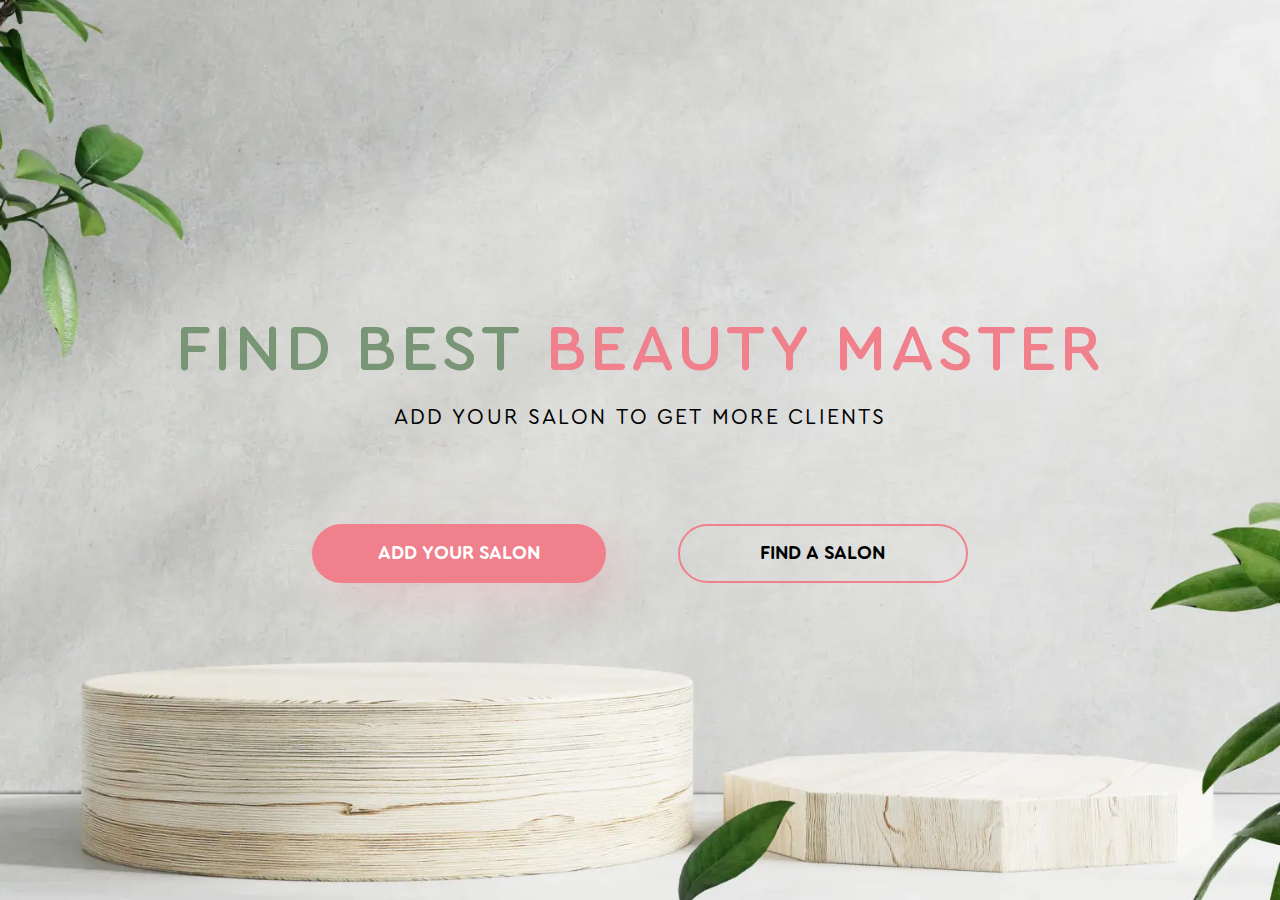
<file: index.html>
<!DOCTYPE html>
<html lang="en">

<head>
	<title>Home</title>
	<meta charset="UTF-8">
	<meta name="format-detection" content="telephone=no">
	<!-- <style>body{opacity: 0;}</style> -->
	<link rel="stylesheet" href="css/style.min.css?_v=20220314173137">
	<link rel="apple-touch-icon" sizes="76x76" href="img/favicon/apple-touch-icon.png">
	<link rel="icon" type="image/png" sizes="32x32" href="img/favicon/favicon-32x32.png">
	<link rel="icon" type="image/png" sizes="16x16" href="img/favicon/favicon-16x16.png">
	<link rel="mask-icon" href="img/favicon/safari-pinned-tab.svg" color="#5bbad5">
	<meta name="msapplication-TileColor" content="#9f00a7">
	<meta name="theme-color" content="#ffffff">
	<!-- <meta name="robots" content="noindex, nofollow"> -->
	<meta name="viewport" content="width=device-width, initial-scale=1.0">
</head>

<body>
	<div class="wrapper">
		<main class="page-main">
			<section class="main" data-fullscreen>
				<div class="main__container">
					<div class="main__body">
						<h1 class="main__title">
							FIND BEST <span>BEAUTY MASTER</span>
						</h1>
						<h3 class="main__subtitle">
							ADD YOUR SALON TO GET MORE CLIENTS
						</h3>
						<div class="main__btns">
							<a href="addsalon.html" class="main__btn btn btn-pink">ADD YOUR SALON</a>
							<a href="salons.html" class="main__btn btn btn-transparent">FIND A SALON</a>
						</div>
					</div>
				</div>
			</section>
		</main>
	</div>
	<script src="js/app.min.js?_v=20220314173137"></script>
</body>

</html>
</file>
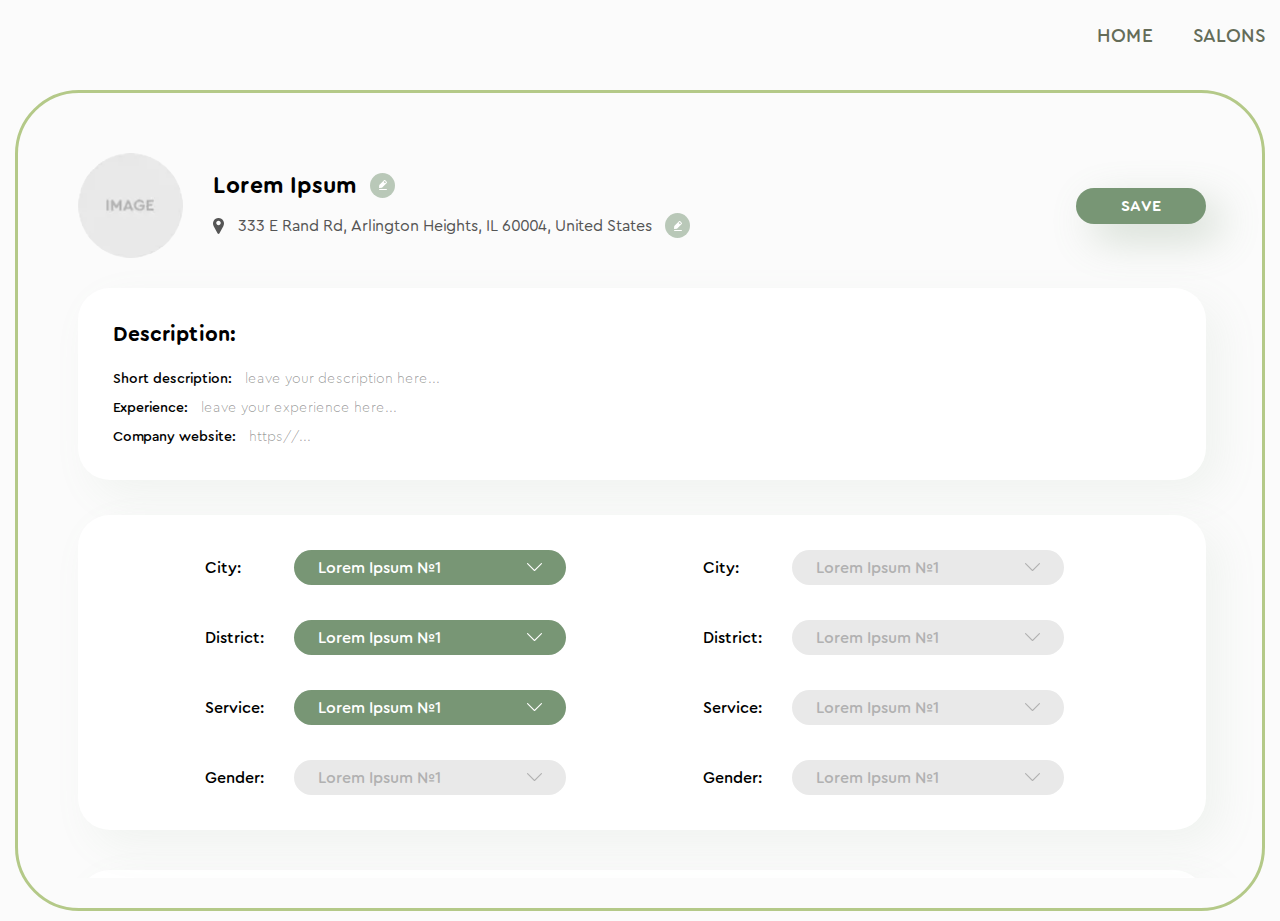
<file: addsalon.html>
<!DOCTYPE html>
<html lang="ru">

<head>
	<title>Addsalon</title>
	<meta charset="UTF-8">
	<meta name="format-detection" content="telephone=no">
	<!-- <style>body{opacity: 0;}</style> -->
	<link rel="stylesheet" href="css/style.min.css?_v=20220314173137">
	<link rel="apple-touch-icon" sizes="76x76" href="img/favicon/apple-touch-icon.png">
	<link rel="icon" type="image/png" sizes="32x32" href="img/favicon/favicon-32x32.png">
	<link rel="icon" type="image/png" sizes="16x16" href="img/favicon/favicon-16x16.png">
	<link rel="mask-icon" href="img/favicon/safari-pinned-tab.svg" color="#5bbad5">
	<meta name="msapplication-TileColor" content="#9f00a7">
	<meta name="theme-color" content="#ffffff">
	<!-- <meta name="robots" content="noindex, nofollow"> -->
	<meta name="viewport" content="width=device-width, initial-scale=1.0">
</head>

<body>
	<div class="wrapper">
		<header class="header">
			<div class="header__container">
				<div class="header__body">
					<div class="header__menu menu">
						<nav class="menu__body">
							<ul class="menu__list">
								<li class="menu__item"><a href="index.html" class="menu__link">HOME</a></li>
								<li class="menu__item undefined"><a href="salons.html" class="menu__link">SALONS</a></li>
							</ul>
						</nav>
					</div>
				</div>
			</div>
		</header>
		<main class="page-addsalon">
			<section class="addsalon" data-fullscreen>
				<div class="addsalon__container">
					<div class="addsalon__body">
						<div class="addsalon__inner">
							<div class="addsalon__header header-salon">
								<div class="header-salon__image">
									<picture><source srcset="img/salon-img.webp" type="image/webp"><img class="header-salon__img" src="img/salon-img.jpg" alt=""></picture>
								</div>
								<div class="header-salon__body">
									<div class="header-salon__head">
										<h3 class="header-salon__title">
											Lorem Ipsum
										</h3>
										<button type="button" class="header-salon__edit">
											<svg width="12" height="12" viewBox="0 0 12 12" fill="none" xmlns="http://www.w3.org/2000/svg">
												<path d="M9.50015 9.99999H2.50015C2.36754 9.99999 2.24036 10.0527 2.1466 10.1464C2.05283 10.2402 2.00015 10.3674 2.00015 10.5C2.00015 10.6326 2.05283 10.7598 2.1466 10.8535C2.24036 10.9473 2.36754 11 2.50015 11H9.50015C9.63276 11 9.75993 10.9473 9.8537 10.8535C9.94747 10.7598 10.0001 10.6326 10.0001 10.5C10.0001 10.3674 9.94747 10.2402 9.8537 10.1464C9.75993 10.0527 9.63276 9.99999 9.50015 9.99999ZM2.50015 8.99999H2.54515L4.63015 8.80999C4.85855 8.78724 5.07217 8.68661 5.23515 8.52499L9.73515 4.02499C9.90981 3.84047 10.0042 3.59424 9.99764 3.34026C9.99108 3.08627 9.8841 2.84524 9.70015 2.66999L8.33015 1.29999C8.15134 1.13204 7.91704 1.03567 7.67181 1.02922C7.42658 1.02276 7.18754 1.10667 7.00015 1.26499L2.50015 5.76499C2.33853 5.92797 2.2379 6.14159 2.21515 6.36999L2.00015 8.45499C1.99341 8.52823 2.00292 8.60204 2.02798 8.67119C2.05304 8.74033 2.09305 8.80308 2.14515 8.85499C2.19187 8.90133 2.24728 8.938 2.3082 8.96288C2.36911 8.98776 2.43435 9.00037 2.50015 8.99999ZM7.63515 1.99999L9.00015 3.36499L8.00015 4.33999L6.66015 2.99999L7.63515 1.99999Z" fill="white" />
											</svg>
										</button>
									</div>
									<div class="header-salon__adress">
										<svg width="12" height="16" viewBox="0 0 12 16" fill="none" xmlns="http://www.w3.org/2000/svg">
											<path d="M10.2379 2.73992C9.26683 1.06417 7.54208 0.0403906 5.62411 0.00126563C5.54223 -0.000421875 5.45983 -0.000421875 5.37792 0.00126563C3.45998 0.0403906 1.73523 1.06417 0.764169 2.73992C-0.228393 4.4528 -0.25555 6.5103 0.691513 8.24376L4.65911 15.5059C4.66089 15.5091 4.66267 15.5123 4.66451 15.5155C4.83908 15.8189 5.15179 16 5.50108 16C5.85033 16 6.16304 15.8189 6.33757 15.5155C6.33942 15.5123 6.3412 15.5091 6.34298 15.5059L10.3106 8.24376C11.2576 6.5103 11.2304 4.4528 10.2379 2.73992ZM5.50101 7.25002C4.26036 7.25002 3.25101 6.24067 3.25101 5.00002C3.25101 3.75936 4.26036 2.75002 5.50101 2.75002C6.74167 2.75002 7.75101 3.75936 7.75101 5.00002C7.75101 6.24067 6.7417 7.25002 5.50101 7.25002Z" fill="#555555" />
										</svg>
										333 E Rand Rd, Arlington Heights, IL 60004, United States
										<button type="button" class="header-salon__edit">
											<svg width="12" height="12" viewBox="0 0 12 12" fill="none" xmlns="http://www.w3.org/2000/svg">
												<path d="M9.50015 9.99999H2.50015C2.36754 9.99999 2.24036 10.0527 2.1466 10.1464C2.05283 10.2402 2.00015 10.3674 2.00015 10.5C2.00015 10.6326 2.05283 10.7598 2.1466 10.8535C2.24036 10.9473 2.36754 11 2.50015 11H9.50015C9.63276 11 9.75993 10.9473 9.8537 10.8535C9.94747 10.7598 10.0001 10.6326 10.0001 10.5C10.0001 10.3674 9.94747 10.2402 9.8537 10.1464C9.75993 10.0527 9.63276 9.99999 9.50015 9.99999ZM2.50015 8.99999H2.54515L4.63015 8.80999C4.85855 8.78724 5.07217 8.68661 5.23515 8.52499L9.73515 4.02499C9.90981 3.84047 10.0042 3.59424 9.99764 3.34026C9.99108 3.08627 9.8841 2.84524 9.70015 2.66999L8.33015 1.29999C8.15134 1.13204 7.91704 1.03567 7.67181 1.02922C7.42658 1.02276 7.18754 1.10667 7.00015 1.26499L2.50015 5.76499C2.33853 5.92797 2.2379 6.14159 2.21515 6.36999L2.00015 8.45499C1.99341 8.52823 2.00292 8.60204 2.02798 8.67119C2.05304 8.74033 2.09305 8.80308 2.14515 8.85499C2.19187 8.90133 2.24728 8.938 2.3082 8.96288C2.36911 8.98776 2.43435 9.00037 2.50015 8.99999ZM7.63515 1.99999L9.00015 3.36499L8.00015 4.33999L6.66015 2.99999L7.63515 1.99999Z" fill="white" />
											</svg>
										</button>
									</div>
								</div>
								<button type="button" class="header-salon__btn btn btn-green">SAVE</button>
							</div>
							<div class="addsalon__content content-salon">
								<div class="content-salon__left">
									<div class="content-salon__info">
										<h4 class="content-salon__title">
											Description:
										</h4>
										<div class="content-salon__inform">
											<h5 class="content-salon__descr">
												Short description:
											</h5>
											<input autocomplete="off" type="text" name="form[]" data-error="Ошибка" placeholder="leave your description here..." class="input content-salon__input">
										</div>
										<div class="content-salon__inform">
											<h5 class="content-salon__descr">
												Experience:
											</h5>
											<input autocomplete="off" type="text" name="form[]" data-error="Ошибка" placeholder="leave your experience here..." class="input content-salon__input">
										</div>
										<div class="content-salon__inform">
											<h5 class="content-salon__descr">
												Company website:
											</h5>
											<input autocomplete="off" type="text" name="form[]" data-error="Ошибка" placeholder="https//..." class="input content-salon__input">
										</div>
									</div>
									<div class="content-salon__bottom aside">
										<div class="aside__body">
											<label class="aside__label">
												<div class="aside__text">
													City:
												</div>
												<select name="form[]" class="form">
													<option value="1" selected>Lorem Ipsum №1</option>
													<option value="2">Lorem Ipsum №2</option>
													<option value="3">Lorem Ipsum №3</option>
													<option value="4">Lorem Ipsum №4</option>
												</select>
											</label>
											<label class="aside__label">
												<div class="aside__text">
													District:
												</div>
												<select name="form[]" class="form">
													<option value="1" selected>Lorem Ipsum №1</option>
													<option value="2">Lorem Ipsum №2</option>
													<option value="3">Lorem Ipsum №3</option>
													<option value="4">Lorem Ipsum №4</option>
												</select>
											</label>
											<label class="aside__label">
												<div class="aside__text">
													Service:
												</div>
												<select name="form[]" class="form">
													<option value="1" selected>Lorem Ipsum №1</option>
													<option value="2">Lorem Ipsum №2</option>
													<option value="3">Lorem Ipsum №3</option>
													<option value="4">Lorem Ipsum №4</option>
												</select>
											</label>
											<label class="aside__label">
												<div class="aside__text">
													Gender:
												</div>
												<select name="form[]" class="form" disabled>
													<option value="1" selected>Lorem Ipsum №1</option>
													<option value="2">Lorem Ipsum №2</option>
													<option value="3">Lorem Ipsum №3</option>
													<option value="4">Lorem Ipsum №4</option>
												</select>
											</label>
										</div>
										<div class="aside__body">
											<label class="aside__label">
												<div class="aside__text">
													City:
												</div>
												<select name="form[]" class="form" disabled>
													<option value="1" selected>Lorem Ipsum №1</option>
													<option value="2">Lorem Ipsum №2</option>
													<option value="3">Lorem Ipsum №3</option>
													<option value="4">Lorem Ipsum №4</option>
												</select>
											</label>
											<label class="aside__label">
												<div class="aside__text">
													District:
												</div>
												<select name="form[]" class="form" disabled>
													<option value="1" selected>Lorem Ipsum №1</option>
													<option value="2">Lorem Ipsum №2</option>
													<option value="3">Lorem Ipsum №3</option>
													<option value="4">Lorem Ipsum №4</option>
												</select>
											</label>
											<label class="aside__label">
												<div class="aside__text">
													Service:
												</div>
												<select name="form[]" class="form" disabled>
													<option value="1" selected>Lorem Ipsum №1</option>
													<option value="2">Lorem Ipsum №2</option>
													<option value="3">Lorem Ipsum №3</option>
													<option value="4">Lorem Ipsum №4</option>
												</select>
											</label>
											<label class="aside__label">
												<div class="aside__text">
													Gender:
												</div>
												<select name="form[]" class="form" disabled>
													<option value="1" selected>Lorem Ipsum №1</option>
													<option value="2">Lorem Ipsum №2</option>
													<option value="3">Lorem Ipsum №3</option>
													<option value="4">Lorem Ipsum №4</option>
												</select>
											</label>
										</div>
									</div>
								</div>
								<div class="content-salon__right">
									<div class="content-salon__services services-salon">
										<div class="services-salon__header">
											<h4 class="services-salon__title content-salon__title">
												Services:
											</h4>
											<button type="button" class="services-salon__addbtn">
												<svg width="8" height="8" viewBox="0 0 8 8" fill="none" xmlns="http://www.w3.org/2000/svg">
													<path d="M4.215 7.845C4.77 7.845 5.19 7.425 5.19 6.855V5.13H6.99C7.575 5.13 7.905 4.695 7.905 4.215C7.905 3.72 7.575 3.3 6.99 3.3H5.19V1.56C5.19 1.005 4.77 0.584999 4.215 0.584999C3.66 0.584999 3.255 1.005 3.255 1.56V3.3H1.425C0.825 3.3 0.495 3.72 0.495 4.215C0.495 4.695 0.825 5.13 1.425 5.13H3.255V6.855C3.255 7.425 3.66 7.845 4.215 7.845Z" fill="white" />
												</svg>
											</button>
										</div>
										<div class="services-salon__body body-services">
											<div class="body-services__header">
												<input autocomplete="off" type="text" name="form[]" data-error="Ошибка" placeholder="Service" class="input body-services__input">
												<input autocomplete="off" type="text" name="form[]" data-error="Ошибка" placeholder="00 min" class="input body-services__input body-services__input_time">
												<input autocomplete="off" type="text" name="form[]" data-error="Ошибка" placeholder="$00" class="input body-services__input body-services__input_price">
											</div>
											<div class="body-services__table">
												<div class="body-services__item body-services__item_title">
													There are many variations of passages
												</div>
												<div class="body-services__item body-services__item_time">
													30 min
												</div>
												<div class="body-services__item body-services__item_price">
													$45
												</div>
												<div class="body-services__item body-services__item_title">
													There are many variations of passages
												</div>
												<div class="body-services__item body-services__item_time">
													30 min
												</div>
												<div class="body-services__item body-services__item_price">
													$45
												</div>
												<div class="body-services__item body-services__item_title">
													There are many variations of passages
												</div>
												<div class="body-services__item body-services__item_time">
													30 min
												</div>
												<div class="body-services__item body-services__item_price">
													$45
												</div>
												<div class="body-services__item body-services__item_title">
													There are many variations of passages
												</div>
												<div class="body-services__item body-services__item_time">
													30 min
												</div>
												<div class="body-services__item body-services__item_price">
													$45
												</div>
												<div class="body-services__item body-services__item_title">
													There are many variations of passages
												</div>
												<div class="body-services__item body-services__item_time">
													30 min
												</div>
												<div class="body-services__item body-services__item_price">
													$45
												</div>
												<div class="body-services__item body-services__item_title">
													There are many variations of passages
												</div>
												<div class="body-services__item body-services__item_time">
													30 min
												</div>
												<div class="body-services__item body-services__item_price">
													$45
												</div>
											</div>
										</div>
									</div>
									<div class="content-salon__files addfile-salon">
										<div class="addfile-salon__items">
											<div class="addfile-salon__item">
												<div class="addfile-salon__image">
													<picture><source srcset="img/slide-img.webp" type="image/webp"><img class="addfile-salon__img" src="img/slide-img.jpg" alt="image"></picture>
												</div>
												<button type="button" class="addfile-salon__delete">
													<svg width="20" height="20" viewBox="0 0 20 20" fill="none" xmlns="http://www.w3.org/2000/svg">
														<rect width="20" height="20" rx="10" fill="#E9E9E9" />
														<path d="M12.649 12.6379C13.0415 12.2454 13.0415 11.6515 12.6384 11.2484L11.4187 10.0287L12.6915 8.75587C13.1051 8.34221 13.0309 7.80128 12.6915 7.46186C12.3414 7.11185 11.8111 7.04821 11.3974 7.46186L10.1247 8.73466L8.89429 7.50429C8.50185 7.11185 7.90788 7.11185 7.51543 7.50429C7.12299 7.89673 7.13359 8.4801 7.52604 8.87254L8.7564 10.1029L7.4624 11.3969C7.03814 11.8212 7.10178 12.3515 7.45179 12.7015C7.7912 13.0409 8.33214 13.1152 8.75641 12.6909L10.0504 11.3969L11.2702 12.6167C11.6732 13.0197 12.2566 13.0303 12.649 12.6379Z" fill="#B1B1B1" />
													</svg>
												</button>
											</div>
											<div class="addfile-salon__item">
												<div class="addfile-salon__image">
													<picture><source srcset="img/slide-img.webp" type="image/webp"><img class="addfile-salon__img" src="img/slide-img.jpg" alt="image"></picture>
												</div>
												<button type="button" class="addfile-salon__delete">
													<svg width="20" height="20" viewBox="0 0 20 20" fill="none" xmlns="http://www.w3.org/2000/svg">
														<rect width="20" height="20" rx="10" fill="#E9E9E9" />
														<path d="M12.649 12.6379C13.0415 12.2454 13.0415 11.6515 12.6384 11.2484L11.4187 10.0287L12.6915 8.75587C13.1051 8.34221 13.0309 7.80128 12.6915 7.46186C12.3414 7.11185 11.8111 7.04821 11.3974 7.46186L10.1247 8.73466L8.89429 7.50429C8.50185 7.11185 7.90788 7.11185 7.51543 7.50429C7.12299 7.89673 7.13359 8.4801 7.52604 8.87254L8.7564 10.1029L7.4624 11.3969C7.03814 11.8212 7.10178 12.3515 7.45179 12.7015C7.7912 13.0409 8.33214 13.1152 8.75641 12.6909L10.0504 11.3969L11.2702 12.6167C11.6732 13.0197 12.2566 13.0303 12.649 12.6379Z" fill="#B1B1B1" />
													</svg>
												</button>
											</div>
											<div class="addfile-salon__item">
												<div class="addfile-salon__image">
													<picture><source srcset="img/slide-img.webp" type="image/webp"><img class="addfile-salon__img" src="img/slide-img.jpg" alt="image"></picture>
												</div>
												<button type="button" class="addfile-salon__delete">
													<svg width="20" height="20" viewBox="0 0 20 20" fill="none" xmlns="http://www.w3.org/2000/svg">
														<rect width="20" height="20" rx="10" fill="#E9E9E9" />
														<path d="M12.649 12.6379C13.0415 12.2454 13.0415 11.6515 12.6384 11.2484L11.4187 10.0287L12.6915 8.75587C13.1051 8.34221 13.0309 7.80128 12.6915 7.46186C12.3414 7.11185 11.8111 7.04821 11.3974 7.46186L10.1247 8.73466L8.89429 7.50429C8.50185 7.11185 7.90788 7.11185 7.51543 7.50429C7.12299 7.89673 7.13359 8.4801 7.52604 8.87254L8.7564 10.1029L7.4624 11.3969C7.03814 11.8212 7.10178 12.3515 7.45179 12.7015C7.7912 13.0409 8.33214 13.1152 8.75641 12.6909L10.0504 11.3969L11.2702 12.6167C11.6732 13.0197 12.2566 13.0303 12.649 12.6379Z" fill="#B1B1B1" />
													</svg>
												</button>
											</div>
										</div>
										<div class="addfile-salon__block">
											<label for="addfile-salon__input_file" class="addfile-salon__addimg">
												<svg width="25" height="21" viewBox="0 0 25 21" fill="none" xmlns="http://www.w3.org/2000/svg">
													<path d="M0.755347 13.4465C0.955678 13.4465 1.1478 13.5261 1.28946 13.6678C1.43111 13.8094 1.51069 14.0015 1.51069 14.2019V17.9786C1.51069 18.3793 1.66986 18.7635 1.95317 19.0468C2.23648 19.3301 2.62073 19.4893 3.02139 19.4893H21.1497C21.5504 19.4893 21.9346 19.3301 22.2179 19.0468C22.5013 18.7635 22.6604 18.3793 22.6604 17.9786V14.2019C22.6604 14.0015 22.74 13.8094 22.8816 13.6678C23.0233 13.5261 23.2154 13.4465 23.4158 13.4465C23.6161 13.4465 23.8082 13.5261 23.9499 13.6678C24.0915 13.8094 24.1711 14.0015 24.1711 14.2019V17.9786C24.1711 18.7799 23.8528 19.5484 23.2862 20.115C22.7195 20.6817 21.951 21 21.1497 21H3.02139C2.22007 21 1.45156 20.6817 0.884944 20.115C0.318324 19.5484 0 18.7799 0 17.9786V14.2019C0 14.0015 0.079581 13.8094 0.221236 13.6678C0.362891 13.5261 0.555017 13.4465 0.755347 13.4465Z" fill="#B1B1B1" />
													<path d="M11.551 0.221912C11.6211 0.151569 11.7045 0.0957594 11.7962 0.0576802C11.888 0.019601 11.9864 0 12.0857 0C12.1851 0 12.2835 0.019601 12.3752 0.0576802C12.467 0.0957594 12.5504 0.151569 12.6205 0.221912L17.1526 4.75399C17.2945 4.89583 17.3741 5.0882 17.3741 5.28878C17.3741 5.48936 17.2945 5.68173 17.1526 5.82357C17.0108 5.9654 16.8184 6.04508 16.6178 6.04508C16.4172 6.04508 16.2249 5.9654 16.083 5.82357L12.8411 2.58011V15.8636C12.8411 16.064 12.7615 16.2561 12.6199 16.3978C12.4782 16.5394 12.2861 16.619 12.0857 16.619C11.8854 16.619 11.6933 16.5394 11.5516 16.3978C11.41 16.2561 11.3304 16.064 11.3304 15.8636V2.58011L8.08845 5.82357C8.01822 5.89379 7.93485 5.9495 7.84309 5.98751C7.75133 6.02552 7.65298 6.04508 7.55366 6.04508C7.45435 6.04508 7.356 6.02552 7.26424 5.98751C7.17248 5.9495 7.08911 5.89379 7.01888 5.82357C6.94865 5.75334 6.89294 5.66996 6.85493 5.5782C6.81693 5.48645 6.79736 5.3881 6.79736 5.28878C6.79736 5.18946 6.81693 5.09111 6.85493 4.99936C6.89294 4.9076 6.94865 4.82422 7.01888 4.75399L11.551 0.221912Z" fill="#B1B1B1" />
												</svg>
												<input autocomplete="off" type="file" name="form[]" data-error="Ошибка" placeholder="" class="addfile-salon__input_file" id="addfile-salon__input_file">
											</label>
										</div>
									</div>
								</div>
							</div>
						</div>
					</div>
				</div>
			</section>
		</main>
	</div>
	<script src="js/app.min.js?_v=20220314173137"></script>
</body>

</html>
</file>
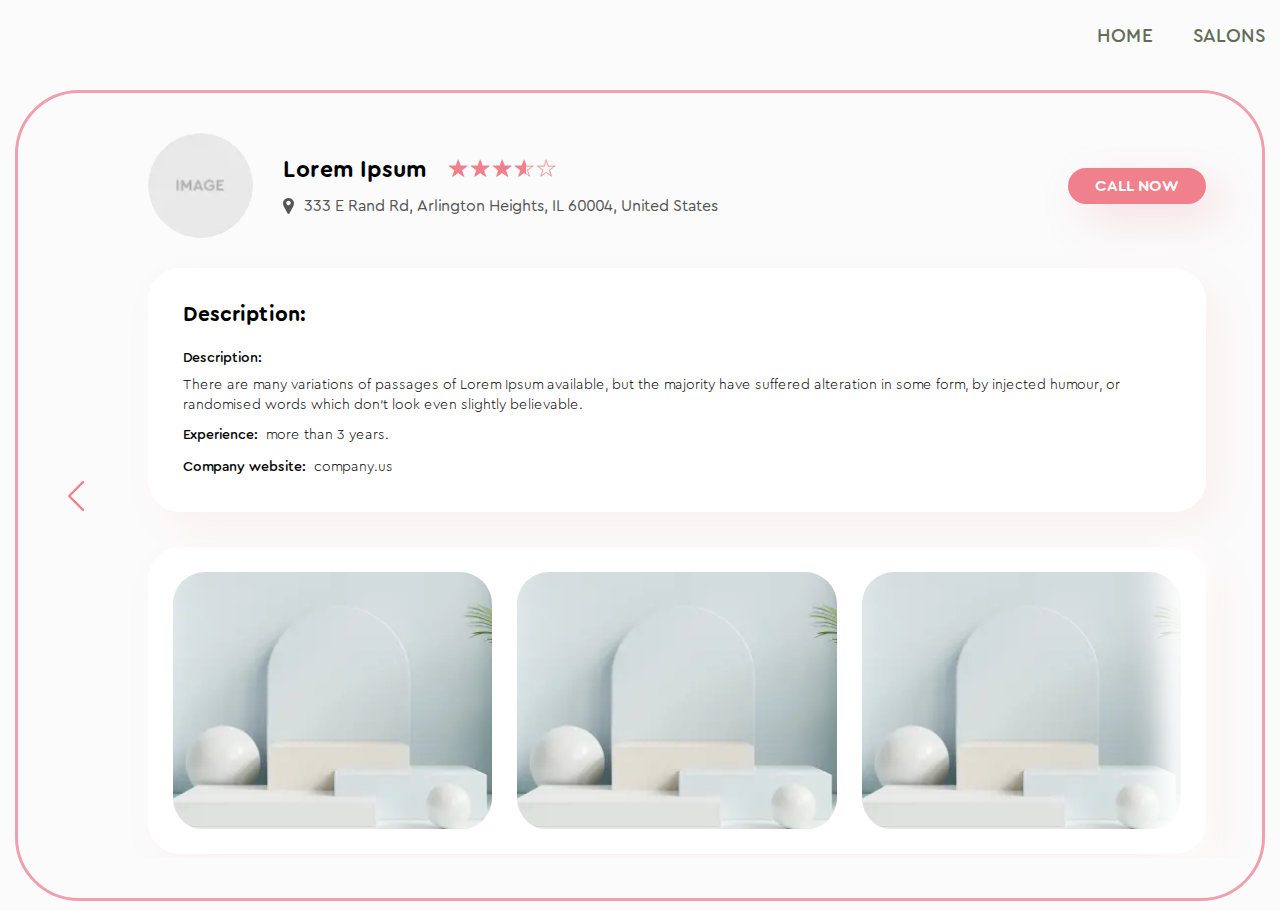
<file: page-salon.html>
<!DOCTYPE html>
<html lang="ru">

<head>
	<title>Salon</title>
	<meta charset="UTF-8">
	<meta name="format-detection" content="telephone=no">
	<!-- <style>body{opacity: 0;}</style> -->
	<link rel="stylesheet" href="css/style.min.css?_v=20220314173137">
	<link rel="apple-touch-icon" sizes="76x76" href="img/favicon/apple-touch-icon.png">
	<link rel="icon" type="image/png" sizes="32x32" href="img/favicon/favicon-32x32.png">
	<link rel="icon" type="image/png" sizes="16x16" href="img/favicon/favicon-16x16.png">
	<link rel="mask-icon" href="img/favicon/safari-pinned-tab.svg" color="#5bbad5">
	<meta name="msapplication-TileColor" content="#9f00a7">
	<meta name="theme-color" content="#ffffff">
	<!-- <meta name="robots" content="noindex, nofollow"> -->
	<meta name="viewport" content="width=device-width, initial-scale=1.0">
</head>

<body>
	<div class="wrapper">
		<header class="header">
			<div class="header__container">
				<div class="header__body">
					<div class="header__menu menu">
						<nav class="menu__body">
							<ul class="menu__list">
								<li class="menu__item"><a href="index.html" class="menu__link">HOME</a></li>
								<li class="menu__item undefined"><a href="salons.html" class="menu__link">SALONS</a>
								</li>
							</ul>
						</nav>
					</div>
				</div>
			</div>
		</header>
		<main class="page-salon">
			<section class="salon" data-fullscreen>
				<div class="salon__container">
					<div class="salon__body">
						<a href="salons.html" class="content-salon__back">
							<svg width="17" height="30" viewBox="0 0 17 30" fill="none"
								xmlns="http://www.w3.org/2000/svg">
								<path
									d="M2.78643 15.007L15.8231 1.97028C16.2738 1.51952 16.2738 0.788726 15.8231 0.337967C15.3723 -0.112656 14.6416 -0.112656 14.1908 0.337967L0.337967 14.1908C-0.112656 14.6416 -0.112656 15.3724 0.337967 15.8231L14.1908 29.676C14.6494 30.1189 15.3802 30.1062 15.8231 29.6475C16.2551 29.2002 16.2551 28.491 15.8231 28.0436L2.78643 15.007Z"
									fill="#F0808C" />
							</svg>
						</a>
						<div class="salon__inner">
							<div class="salon__header header-salon">
								<div class="header-salon__image">
									<picture>
										<source srcset="img/salon-img.webp" type="image/webp"><img
											class="header-salon__img" src="img/salon-img.jpg" alt="">
									</picture>
								</div>
								<div class="header-salon__body">
									<div class="header-salon__head">
										<h3 class="header-salon__title">
											Lorem Ipsum
										</h3>
										<div class=" header-salon__rating rating rating_set">
											<div class="rating__body">
												<div class="rating__active"></div>
												<div class="rating__items">
													<input type="radio" class="rating__item" value="1" name="rating">
													<input type="radio" class="rating__item" value="2" name="rating">
													<input type="radio" class="rating__item" value="3" name="rating">
													<input type="radio" class="rating__item" value="4" name="rating">
													<input type="radio" class="rating__item" value="5" name="rating">
												</div>
											</div>
											<div class="rating__value">3.6</div>
										</div>
									</div>
									<div class="header-salon__adress">
										<svg width="12" height="16" viewBox="0 0 12 16" fill="none"
											xmlns="http://www.w3.org/2000/svg">
											<path
												d="M10.2379 2.73992C9.26683 1.06417 7.54208 0.0403906 5.62411 0.00126563C5.54223 -0.000421875 5.45983 -0.000421875 5.37792 0.00126563C3.45998 0.0403906 1.73523 1.06417 0.764169 2.73992C-0.228393 4.4528 -0.25555 6.5103 0.691513 8.24376L4.65911 15.5059C4.66089 15.5091 4.66267 15.5123 4.66451 15.5155C4.83908 15.8189 5.15179 16 5.50108 16C5.85033 16 6.16304 15.8189 6.33757 15.5155C6.33942 15.5123 6.3412 15.5091 6.34298 15.5059L10.3106 8.24376C11.2576 6.5103 11.2304 4.4528 10.2379 2.73992ZM5.50101 7.25002C4.26036 7.25002 3.25101 6.24067 3.25101 5.00002C3.25101 3.75936 4.26036 2.75002 5.50101 2.75002C6.74167 2.75002 7.75101 3.75936 7.75101 5.00002C7.75101 6.24067 6.7417 7.25002 5.50101 7.25002Z"
												fill="#555555" />
										</svg>
										333 E Rand Rd, Arlington Heights, IL 60004, United States
									</div>
								</div>
								<a class="header-salon__btn btn btn-pink" href="tel:39763796394">CALL NOW</a>
							</div>
							<div class="salon__content content-salon">
								<div class="content-salon__left">
									<div class="content-salon__info">
										<h4 class="content-salon__title">
											Description:
										</h4>
										<h5 class="content-salon__descr">
											Description:
										</h5>
										<p class="content-salon__text">
											There are many variations of passages of Lorem Ipsum available, but the
											majority have suffered alteration in some form, by injected humour, or
											randomised words which don't look even slightly believable.
										</p>
										<div class="content-salon__inform">
											<h5 class="content-salon__descr">
												Experience:
											</h5>
											<div class="content-salon__text">
												more than 3 years.
											</div>
										</div>
										<div class="content-salon__inform">
											<h5 class="content-salon__descr">
												Company website:
											</h5>
											<a class="content-salon__text" href="#">
												company.us
											</a>
										</div>
									</div>
									<div class="content-salon__bottom">
										<div class="content-salon__slider swiper">
											<div class="content-salon__wrapper swiper-wrapper">
												<div class="content-salon__slide swiper-slide">
													<picture>
														<source srcset="img/slide-img.webp" type="image/webp"><img
															class="content-salon__img" src="img/slide-img.jpg"
															alt="image">
													</picture>
												</div>
												<div class="content-salon__slide swiper-slide">
													<picture>
														<source srcset="img/slide-img.webp" type="image/webp"><img
															class="content-salon__img" src="img/slide-img.jpg"
															alt="image">
													</picture>
												</div>
												<div class="content-salon__slide swiper-slide">
													<picture>
														<source srcset="img/slide-img.webp" type="image/webp"><img
															class="content-salon__img" src="img/slide-img.jpg"
															alt="image">
													</picture>
												</div>
											</div>
										</div>
									</div>
								</div>
								<div class="content-salon__right">
									<h4 class="content-salon__title">
										Services:
									</h4>
									<div class="content-salon__table">
										<div class="content-salon__item content-salon__item_title">
											There are many variations of passages
										</div>
										<div class="content-salon__item content-salon__item_time">
											30 min
										</div>
										<div class="content-salon__item content-salon__item_price">
											$45
										</div>
										<div class="content-salon__item content-salon__item_title">
											Lorem ipsum loreipsum lore
										</div>
										<div class="content-salon__item content-salon__item_time">
											25 min
										</div>
										<div class="content-salon__item content-salon__item_price">
											$35
										</div>
										<div class="content-salon__item content-salon__item_title">
											Contrary to popular belief
										</div>
										<div class="content-salon__item content-salon__item_time">
											25 min
										</div>
										<div class="content-salon__item content-salon__item_price">
											$25
										</div>
										<div class="content-salon__item content-salon__item_title">
											There are many variations of passages lorem
										</div>
										<div class="content-salon__item content-salon__item_time">
											35 min
										</div>
										<div class="content-salon__item content-salon__item_price">
											$45
										</div>
										<div class="content-salon__item content-salon__item_title">
											Lorem ipsum loreipsum lore
										</div>
										<div class="content-salon__item content-salon__item_time">
											15 min
										</div>
										<div class="content-salon__item content-salon__item_price">
											$15
										</div>
										<div class="content-salon__item content-salon__item_title">
											Lorem Ipsum is therefore always
										</div>
										<div class="content-salon__item content-salon__item_time">
											20 min
										</div>
										<div class="content-salon__item content-salon__item_price">
											$20
										</div>
										<div class="content-salon__item content-salon__item_title">
											Lorem ipsum loreipsum lore
										</div>
										<div class="content-salon__item content-salon__item_time">
											25 min
										</div>
										<div class="content-salon__item content-salon__item_price">
											$35
										</div>
										<div class="content-salon__item content-salon__item_title">
											There are many variations of passages
										</div>
										<div class="content-salon__item content-salon__item_time">
											45 min
										</div>
										<div class="content-salon__item content-salon__item_price">
											$45
										</div>
										<div class="content-salon__item content-salon__item_title">
											Lorem ipsum loreipsum lore
										</div>
										<div class="content-salon__item content-salon__item_time">
											25 min
										</div>
										<div class="content-salon__item content-salon__item_price">
											$35
										</div>
										<div class="content-salon__item content-salon__item_title">
											There are many variations of passages
										</div>
										<div class="content-salon__item content-salon__item_time">
											55 min
										</div>
										<div class="content-salon__item content-salon__item_price">
											$55
										</div>
										<div class="content-salon__item content-salon__item_title">
											There are many variations of passages
										</div>
										<div class="content-salon__item content-salon__item_time">
											25 min
										</div>
										<div class="content-salon__item content-salon__item_price">
											$35
										</div>
									</div>
								</div>
							</div>
						</div>
					</div>
				</div>
			</section>
		</main>
	</div>
	<script src="js/app.min.js?_v=20220314173137"></script>
</body>

</html>
</file>
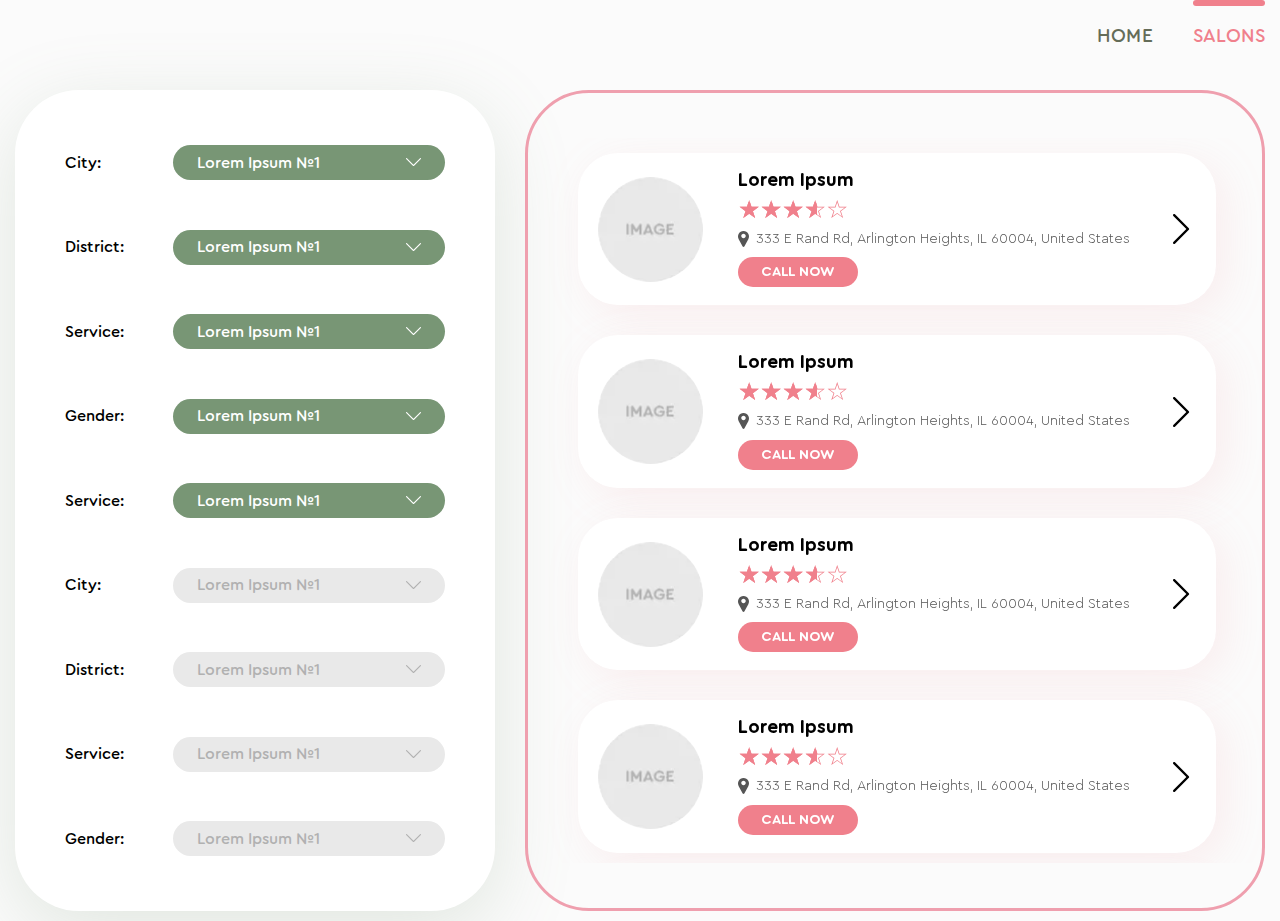
<file: salons.html>
<!DOCTYPE html>
<html lang="ru">

<head>
	<title>Salons</title>
	<meta charset="UTF-8">
	<meta name="format-detection" content="telephone=no">
	<!-- <style>body{opacity: 0;}</style> -->
	<link rel="stylesheet" href="css/style.min.css?_v=20220314173137">
	<link rel="apple-touch-icon" sizes="76x76" href="img/favicon/apple-touch-icon.png">
	<link rel="icon" type="image/png" sizes="32x32" href="img/favicon/favicon-32x32.png">
	<link rel="icon" type="image/png" sizes="16x16" href="img/favicon/favicon-16x16.png">
	<link rel="mask-icon" href="img/favicon/safari-pinned-tab.svg" color="#5bbad5">
	<meta name="msapplication-TileColor" content="#9f00a7">
	<meta name="theme-color" content="#ffffff">
	<!-- <meta name="robots" content="noindex, nofollow"> -->
	<meta name="viewport" content="width=device-width, initial-scale=1.0">
</head>

<body>
	<div class="wrapper">
		<header class="header">
			<div class="header__container">
				<div class="header__body">
					<div class="header__menu menu">
						<nav class="menu__body">
							<ul class="menu__list">
								<li class="menu__item"><a href="index.html" class="menu__link">HOME</a></li>
								<li class="menu__item _active"><a href="salons.html" class="menu__link">SALONS</a></li>
							</ul>
						</nav>
					</div>
				</div>
			</div>
		</header>
		<main class="page-salons">
			<section class="salons" data-fullscreen>
				<div class="salons__container">
					<div class="salons__body">
						<button type="button" class="salons__body-btn">
							<svg version="1.1" xmlns="http://www.w3.org/2000/svg" width="32" height="32" viewBox="0 0 32 32">
								<path d="M14 4v-0.5c0-0.825-0.675-1.5-1.5-1.5h-5c-0.825 0-1.5 0.675-1.5 1.5v0.5h-6v4h6v0.5c0 0.825 0.675 1.5 1.5 1.5h5c0.825 0 1.5-0.675 1.5-1.5v-0.5h18v-4h-18zM8 8v-4h4v4h-4zM26 13.5c0-0.825-0.675-1.5-1.5-1.5h-5c-0.825 0-1.5 0.675-1.5 1.5v0.5h-18v4h18v0.5c0 0.825 0.675 1.5 1.5 1.5h5c0.825 0 1.5-0.675 1.5-1.5v-0.5h6v-4h-6v-0.5zM20 18v-4h4v4h-4zM14 23.5c0-0.825-0.675-1.5-1.5-1.5h-5c-0.825 0-1.5 0.675-1.5 1.5v0.5h-6v4h6v0.5c0 0.825 0.675 1.5 1.5 1.5h5c0.825 0 1.5-0.675 1.5-1.5v-0.5h18v-4h-18v-0.5zM8 28v-4h4v4h-4z" fill="#F0808C">
								</path>
							</svg>
						</button>
						<div class="salons__aside aside">
							<div class="aside__body">
								<label class="aside__label">
									<div class="aside__text">
										City:
									</div>
									<select name="form[]" class="form">
										<option value="1" selected>Lorem Ipsum №1</option>
										<option value="2">Lorem Ipsum №2</option>
										<option value="3">Lorem Ipsum №3</option>
										<option value="4">Lorem Ipsum №4</option>
									</select>
								</label>
								<label class="aside__label">
									<div class="aside__text">
										District:
									</div>
									<select name="form[]" class="form">
										<option value="1" selected>Lorem Ipsum №1</option>
										<option value="2">Lorem Ipsum №2</option>
										<option value="3">Lorem Ipsum №3</option>
										<option value="4">Lorem Ipsum №4</option>
									</select>
								</label>
								<label class="aside__label">
									<div class="aside__text">
										Service:
									</div>
									<select name="form[]" class="form">
										<option value="1" selected>Lorem Ipsum №1</option>
										<option value="2">Lorem Ipsum №2</option>
										<option value="3">Lorem Ipsum №3</option>
										<option value="4">Lorem Ipsum №4</option>
									</select>
								</label>
								<label class="aside__label">
									<div class="aside__text">
										Gender:
									</div>
									<select name="form[]" class="form">
										<option value="1" selected>Lorem Ipsum №1</option>
										<option value="2">Lorem Ipsum №2</option>
										<option value="3">Lorem Ipsum №3</option>
										<option value="4">Lorem Ipsum №4</option>
									</select>
								</label>
								<label class="aside__label">
									<div class="aside__text">
										Service:
									</div>
									<select name="form[]" class="form">
										<option value="1" selected>Lorem Ipsum №1</option>
										<option value="2">Lorem Ipsum №2</option>
										<option value="3">Lorem Ipsum №3</option>
										<option value="4">Lorem Ipsum №4</option>
									</select>
								</label>
								<label class="aside__label">
									<div class="aside__text">
										City:
									</div>
									<select name="form[]" class="form" disabled>
										<option value="1" selected>Lorem Ipsum №1</option>
										<option value="2">Lorem Ipsum №2</option>
										<option value="3">Lorem Ipsum №3</option>
										<option value="4">Lorem Ipsum №4</option>
									</select>
								</label>
								<label class="aside__label">
									<div class="aside__text">
										District:
									</div>
									<select name="form[]" class="form" disabled>
										<option value="1" selected>Lorem Ipsum №1</option>
										<option value="2">Lorem Ipsum №2</option>
										<option value="3">Lorem Ipsum №3</option>
										<option value="4">Lorem Ipsum №4</option>
									</select>
								</label>
								<label class="aside__label">
									<div class="aside__text">
										Service:
									</div>
									<select name="form[]" class="form" disabled>
										<option value="1" selected>Lorem Ipsum №1</option>
										<option value="2">Lorem Ipsum №2</option>
										<option value="3">Lorem Ipsum №3</option>
										<option value="4">Lorem Ipsum №4</option>
									</select>
								</label>
								<label class="aside__label">
									<div class="aside__text">
										Gender:
									</div>
									<select name="form[]" class="form" disabled>
										<option value="1" selected>Lorem Ipsum №1</option>
										<option value="2">Lorem Ipsum №2</option>
										<option value="3">Lorem Ipsum №3</option>
										<option value="4">Lorem Ipsum №4</option>
									</select>
								</label>
							</div>
						</div>
						<div class="salons__content content">
							<div class="content__body">
								<div class="content__items">
									<div class="content__item">
										<div class="content__item-image">
											<picture><source srcset="img/salon-img.webp" type="image/webp"><img class="content__item-img" src="img/salon-img.jpg" alt="image"></picture>
										</div>
										<div class="content__item-body">
											<h3 class="content__item-title">
												Lorem Ipsum
											</h3>
											<div class="content__item-rating rating rating_set">
												<div class="rating__body">
													<div class="rating__active"></div>
													<div class="rating__items">
														<input type="radio" class="rating__item" value="1" name="rating">
														<input type="radio" class="rating__item" value="2" name="rating">
														<input type="radio" class="rating__item" value="3" name="rating">
														<input type="radio" class="rating__item" value="4" name="rating">
														<input type="radio" class="rating__item" value="5" name="rating">
													</div>
												</div>
												<div class="rating__value">3.6</div>
											</div>
											<div class="content__item-adress">
												<svg width="12" height="16" viewBox="0 0 12 16" fill="none" xmlns="http://www.w3.org/2000/svg">
													<path d="M10.2379 2.73992C9.26683 1.06417 7.54208 0.0403906 5.62411 0.00126563C5.54223 -0.000421875 5.45983 -0.000421875 5.37792 0.00126563C3.45998 0.0403906 1.73523 1.06417 0.764169 2.73992C-0.228393 4.4528 -0.25555 6.5103 0.691513 8.24376L4.65911 15.5059C4.66089 15.5091 4.66267 15.5123 4.66451 15.5155C4.83908 15.8189 5.15179 16 5.50108 16C5.85033 16 6.16304 15.8189 6.33757 15.5155C6.33942 15.5123 6.3412 15.5091 6.34298 15.5059L10.3106 8.24376C11.2576 6.5103 11.2304 4.4528 10.2379 2.73992ZM5.50101 7.25002C4.26036 7.25002 3.25101 6.24067 3.25101 5.00002C3.25101 3.75936 4.26036 2.75002 5.50101 2.75002C6.74167 2.75002 7.75101 3.75936 7.75101 5.00002C7.75101 6.24067 6.7417 7.25002 5.50101 7.25002Z" fill="#555555" />
												</svg>
												333 E Rand Rd, Arlington Heights, IL 60004, United States
											</div>
											<a href="tel:5365476657856" class="content__item-btn">CALL NOW</a>
										</div>
										<a href="page-salon.html" class="content__item-link">
											<svg width="17" height="30" viewBox="0 0 17 30" fill="none" xmlns="http://www.w3.org/2000/svg">
												<path d="M13.3747 14.993L0.338015 28.0297C-0.112677 28.4805 -0.112677 29.2113 0.338015 29.662C0.788841 30.1127 1.51957 30.1127 1.97032 29.662L15.8232 15.8092C16.2738 15.3584 16.2738 14.6276 15.8232 14.1769L1.97032 0.324041C1.51172 -0.118872 0.780927 -0.106153 0.338015 0.352451C-0.0940075 0.799828 -0.0940075 1.50904 0.338015 1.95635L13.3747 14.993Z" fill="black" />
											</svg>
										</a>
									</div>
									<div class="content__item">
										<div class="content__item-image">
											<picture><source srcset="img/salon-img.webp" type="image/webp"><img class="content__item-img" src="img/salon-img.jpg" alt="image"></picture>
										</div>
										<div class="content__item-body">
											<h3 class="content__item-title">
												Lorem Ipsum
											</h3>
											<div class="content__item-rating rating rating_set">
												<div class="rating__body">
													<div class="rating__active"></div>
													<div class="rating__items">
														<input type="radio" class="rating__item" value="1" name="rating">
														<input type="radio" class="rating__item" value="2" name="rating">
														<input type="radio" class="rating__item" value="3" name="rating">
														<input type="radio" class="rating__item" value="4" name="rating">
														<input type="radio" class="rating__item" value="5" name="rating">
													</div>
												</div>
												<div class="rating__value">3.6</div>
											</div>
											<div class="content__item-adress">
												<svg width="12" height="16" viewBox="0 0 12 16" fill="none" xmlns="http://www.w3.org/2000/svg">
													<path d="M10.2379 2.73992C9.26683 1.06417 7.54208 0.0403906 5.62411 0.00126563C5.54223 -0.000421875 5.45983 -0.000421875 5.37792 0.00126563C3.45998 0.0403906 1.73523 1.06417 0.764169 2.73992C-0.228393 4.4528 -0.25555 6.5103 0.691513 8.24376L4.65911 15.5059C4.66089 15.5091 4.66267 15.5123 4.66451 15.5155C4.83908 15.8189 5.15179 16 5.50108 16C5.85033 16 6.16304 15.8189 6.33757 15.5155C6.33942 15.5123 6.3412 15.5091 6.34298 15.5059L10.3106 8.24376C11.2576 6.5103 11.2304 4.4528 10.2379 2.73992ZM5.50101 7.25002C4.26036 7.25002 3.25101 6.24067 3.25101 5.00002C3.25101 3.75936 4.26036 2.75002 5.50101 2.75002C6.74167 2.75002 7.75101 3.75936 7.75101 5.00002C7.75101 6.24067 6.7417 7.25002 5.50101 7.25002Z" fill="#555555" />
												</svg>
												333 E Rand Rd, Arlington Heights, IL 60004, United States
											</div>
											<a href="tel:5365476657856" class="content__item-btn">CALL NOW</a>
										</div>
										<a href="page-salon.html" class="content__item-link">
											<svg width="17" height="30" viewBox="0 0 17 30" fill="none" xmlns="http://www.w3.org/2000/svg">
												<path d="M13.3747 14.993L0.338015 28.0297C-0.112677 28.4805 -0.112677 29.2113 0.338015 29.662C0.788841 30.1127 1.51957 30.1127 1.97032 29.662L15.8232 15.8092C16.2738 15.3584 16.2738 14.6276 15.8232 14.1769L1.97032 0.324041C1.51172 -0.118872 0.780927 -0.106153 0.338015 0.352451C-0.0940075 0.799828 -0.0940075 1.50904 0.338015 1.95635L13.3747 14.993Z" fill="black" />
											</svg>
										</a>
									</div>
									<div class="content__item">
										<div class="content__item-image">
											<picture><source srcset="img/salon-img.webp" type="image/webp"><img class="content__item-img" src="img/salon-img.jpg" alt="image"></picture>
										</div>
										<div class="content__item-body">
											<h3 class="content__item-title">
												Lorem Ipsum
											</h3>
											<div class="content__item-rating rating rating_set">
												<div class="rating__body">
													<div class="rating__active"></div>
													<div class="rating__items">
														<input type="radio" class="rating__item" value="1" name="rating">
														<input type="radio" class="rating__item" value="2" name="rating">
														<input type="radio" class="rating__item" value="3" name="rating">
														<input type="radio" class="rating__item" value="4" name="rating">
														<input type="radio" class="rating__item" value="5" name="rating">
													</div>
												</div>
												<div class="rating__value">3.6</div>
											</div>
											<div class="content__item-adress">
												<svg width="12" height="16" viewBox="0 0 12 16" fill="none" xmlns="http://www.w3.org/2000/svg">
													<path d="M10.2379 2.73992C9.26683 1.06417 7.54208 0.0403906 5.62411 0.00126563C5.54223 -0.000421875 5.45983 -0.000421875 5.37792 0.00126563C3.45998 0.0403906 1.73523 1.06417 0.764169 2.73992C-0.228393 4.4528 -0.25555 6.5103 0.691513 8.24376L4.65911 15.5059C4.66089 15.5091 4.66267 15.5123 4.66451 15.5155C4.83908 15.8189 5.15179 16 5.50108 16C5.85033 16 6.16304 15.8189 6.33757 15.5155C6.33942 15.5123 6.3412 15.5091 6.34298 15.5059L10.3106 8.24376C11.2576 6.5103 11.2304 4.4528 10.2379 2.73992ZM5.50101 7.25002C4.26036 7.25002 3.25101 6.24067 3.25101 5.00002C3.25101 3.75936 4.26036 2.75002 5.50101 2.75002C6.74167 2.75002 7.75101 3.75936 7.75101 5.00002C7.75101 6.24067 6.7417 7.25002 5.50101 7.25002Z" fill="#555555" />
												</svg>
												333 E Rand Rd, Arlington Heights, IL 60004, United States
											</div>
											<a href="tel:5365476657856" class="content__item-btn">CALL NOW</a>
										</div>
										<a href="page-salon.html" class="content__item-link">
											<svg width="17" height="30" viewBox="0 0 17 30" fill="none" xmlns="http://www.w3.org/2000/svg">
												<path d="M13.3747 14.993L0.338015 28.0297C-0.112677 28.4805 -0.112677 29.2113 0.338015 29.662C0.788841 30.1127 1.51957 30.1127 1.97032 29.662L15.8232 15.8092C16.2738 15.3584 16.2738 14.6276 15.8232 14.1769L1.97032 0.324041C1.51172 -0.118872 0.780927 -0.106153 0.338015 0.352451C-0.0940075 0.799828 -0.0940075 1.50904 0.338015 1.95635L13.3747 14.993Z" fill="black" />
											</svg>
										</a>
									</div>
									<div class="content__item">
										<div class="content__item-image">
											<picture><source srcset="img/salon-img.webp" type="image/webp"><img class="content__item-img" src="img/salon-img.jpg" alt="image"></picture>
										</div>
										<div class="content__item-body">
											<h3 class="content__item-title">
												Lorem Ipsum
											</h3>
											<div class="content__item-rating rating rating_set">
												<div class="rating__body">
													<div class="rating__active"></div>
													<div class="rating__items">
														<input type="radio" class="rating__item" value="1" name="rating">
														<input type="radio" class="rating__item" value="2" name="rating">
														<input type="radio" class="rating__item" value="3" name="rating">
														<input type="radio" class="rating__item" value="4" name="rating">
														<input type="radio" class="rating__item" value="5" name="rating">
													</div>
												</div>
												<div class="rating__value">3.6</div>
											</div>
											<div class="content__item-adress">
												<svg width="12" height="16" viewBox="0 0 12 16" fill="none" xmlns="http://www.w3.org/2000/svg">
													<path d="M10.2379 2.73992C9.26683 1.06417 7.54208 0.0403906 5.62411 0.00126563C5.54223 -0.000421875 5.45983 -0.000421875 5.37792 0.00126563C3.45998 0.0403906 1.73523 1.06417 0.764169 2.73992C-0.228393 4.4528 -0.25555 6.5103 0.691513 8.24376L4.65911 15.5059C4.66089 15.5091 4.66267 15.5123 4.66451 15.5155C4.83908 15.8189 5.15179 16 5.50108 16C5.85033 16 6.16304 15.8189 6.33757 15.5155C6.33942 15.5123 6.3412 15.5091 6.34298 15.5059L10.3106 8.24376C11.2576 6.5103 11.2304 4.4528 10.2379 2.73992ZM5.50101 7.25002C4.26036 7.25002 3.25101 6.24067 3.25101 5.00002C3.25101 3.75936 4.26036 2.75002 5.50101 2.75002C6.74167 2.75002 7.75101 3.75936 7.75101 5.00002C7.75101 6.24067 6.7417 7.25002 5.50101 7.25002Z" fill="#555555" />
												</svg>
												333 E Rand Rd, Arlington Heights, IL 60004, United States
											</div>
											<a href="tel:5365476657856" class="content__item-btn">CALL NOW</a>
										</div>
										<a href="page-salon.html" class="content__item-link">
											<svg width="17" height="30" viewBox="0 0 17 30" fill="none" xmlns="http://www.w3.org/2000/svg">
												<path d="M13.3747 14.993L0.338015 28.0297C-0.112677 28.4805 -0.112677 29.2113 0.338015 29.662C0.788841 30.1127 1.51957 30.1127 1.97032 29.662L15.8232 15.8092C16.2738 15.3584 16.2738 14.6276 15.8232 14.1769L1.97032 0.324041C1.51172 -0.118872 0.780927 -0.106153 0.338015 0.352451C-0.0940075 0.799828 -0.0940075 1.50904 0.338015 1.95635L13.3747 14.993Z" fill="black" />
											</svg>
										</a>
									</div>
									<div class="content__item">
										<div class="content__item-image">
											<picture><source srcset="img/salon-img.webp" type="image/webp"><img class="content__item-img" src="img/salon-img.jpg" alt="image"></picture>
										</div>
										<div class="content__item-body">
											<h3 class="content__item-title">
												Lorem Ipsum
											</h3>
											<div class="content__item-rating rating rating_set">
												<div class="rating__body">
													<div class="rating__active"></div>
													<div class="rating__items">
														<input type="radio" class="rating__item" value="1" name="rating">
														<input type="radio" class="rating__item" value="2" name="rating">
														<input type="radio" class="rating__item" value="3" name="rating">
														<input type="radio" class="rating__item" value="4" name="rating">
														<input type="radio" class="rating__item" value="5" name="rating">
													</div>
												</div>
												<div class="rating__value">3.6</div>
											</div>
											<div class="content__item-adress">
												<svg width="12" height="16" viewBox="0 0 12 16" fill="none" xmlns="http://www.w3.org/2000/svg">
													<path d="M10.2379 2.73992C9.26683 1.06417 7.54208 0.0403906 5.62411 0.00126563C5.54223 -0.000421875 5.45983 -0.000421875 5.37792 0.00126563C3.45998 0.0403906 1.73523 1.06417 0.764169 2.73992C-0.228393 4.4528 -0.25555 6.5103 0.691513 8.24376L4.65911 15.5059C4.66089 15.5091 4.66267 15.5123 4.66451 15.5155C4.83908 15.8189 5.15179 16 5.50108 16C5.85033 16 6.16304 15.8189 6.33757 15.5155C6.33942 15.5123 6.3412 15.5091 6.34298 15.5059L10.3106 8.24376C11.2576 6.5103 11.2304 4.4528 10.2379 2.73992ZM5.50101 7.25002C4.26036 7.25002 3.25101 6.24067 3.25101 5.00002C3.25101 3.75936 4.26036 2.75002 5.50101 2.75002C6.74167 2.75002 7.75101 3.75936 7.75101 5.00002C7.75101 6.24067 6.7417 7.25002 5.50101 7.25002Z" fill="#555555" />
												</svg>
												333 E Rand Rd, Arlington Heights, IL 60004, United States
											</div>
											<a href="tel:5365476657856" class="content__item-btn">CALL NOW</a>
										</div>
										<a href="page-salon.html" class="content__item-link">
											<svg width="17" height="30" viewBox="0 0 17 30" fill="none" xmlns="http://www.w3.org/2000/svg">
												<path d="M13.3747 14.993L0.338015 28.0297C-0.112677 28.4805 -0.112677 29.2113 0.338015 29.662C0.788841 30.1127 1.51957 30.1127 1.97032 29.662L15.8232 15.8092C16.2738 15.3584 16.2738 14.6276 15.8232 14.1769L1.97032 0.324041C1.51172 -0.118872 0.780927 -0.106153 0.338015 0.352451C-0.0940075 0.799828 -0.0940075 1.50904 0.338015 1.95635L13.3747 14.993Z" fill="black" />
											</svg>
										</a>
									</div>
								</div>
							</div>
						</div>
					</div>
				</div>
			</section>
		</main>
	</div>
	<script src="js/app.min.js?_v=20220314173137"></script>
</body>

</html>
</file>
<file: css/style.min.css>
@charset "UTF-8";@font-face{font-family:CeraRoundPro;font-display:swap;src:url("../fonts/TypeMates - CeraRoundPro-Bold.woff2") format("woff2"),url("../fonts/TypeMates - CeraRoundPro-Bold.woff") format("woff");font-weight:700;font-style:normal}@font-face{font-family:CeraRoundPro;font-display:swap;src:url("../fonts/TypeMates - CeraRoundPro-Light.woff2") format("woff2"),url("../fonts/TypeMates - CeraRoundPro-Light.woff") format("woff");font-weight:300;font-style:normal}@font-face{font-family:CeraRoundPro;font-display:swap;src:url("../fonts/TypeMates - CeraRoundPro-Medium.woff2") format("woff2"),url("../fonts/TypeMates - CeraRoundPro-Medium.woff") format("woff");font-weight:500;font-style:normal}@font-face{font-family:CeraRoundPro;font-display:swap;src:url("../fonts/TypeMates - CeraRoundPro-Regular.woff2") format("woff2"),url("../fonts/TypeMates - CeraRoundPro-Regular.woff") format("woff");font-weight:400;font-style:normal}*{padding:0;margin:0;border:0}*,:after,:before{-webkit-box-sizing:border-box;box-sizing:border-box}body,html{height:100%;min-width:320px}body{color:#000;line-height:1;font-family:CeraRoundPro;font-size:1rem;-ms-text-size-adjust:100%;-moz-text-size-adjust:100%;-webkit-text-size-adjust:100%;-webkit-font-smoothing:antialiased;-moz-osx-font-smoothing:grayscale}button,input,textarea{font-family:CeraRoundPro;font-size:inherit}button{cursor:pointer;color:inherit;background-color:inherit}a{color:inherit}a:link,a:visited{text-decoration:none}a:hover{text-decoration:none}ul li{list-style:none}img{vertical-align:top}h1,h2,h3,h4,h5,h6{font-weight:inherit;font-size:inherit}.lock body{overflow:hidden;-ms-touch-action:none;touch-action:none}.wrapper{min-height:100%;display:-webkit-box;display:-ms-flexbox;display:flex;-webkit-box-orient:vertical;-webkit-box-direction:normal;-ms-flex-direction:column;flex-direction:column;overflow:hidden}.wrapper>main{-webkit-box-flex:1;-ms-flex:1 1 auto;flex:1 1 auto}.wrapper>*{min-width:0}[class*=__container]{max-width:109.375rem;-webkit-box-sizing:content-box;box-sizing:content-box;margin:0 auto;padding:0 .9375rem}.select{position:relative}.select__body{position:relative;width:17rem}.select__title{font-weight:500;color:inherit;text-align:left;background-color:#789675;cursor:pointer;width:100%;border-radius:40px;color:#fff}.select__value{display:-webkit-box;display:-ms-flexbox;display:flex;-webkit-box-align:center;-ms-flex-align:center;align-items:center;min-height:2.1875rem;padding:.3125rem 1.5rem;gap:.625rem}.select__value>*{-webkit-box-flex:1;-ms-flex:1 1 auto;flex:1 1 auto}.select__value:after{content:"";-ms-flex-item-align:stretch;-ms-grid-row-align:stretch;align-self:stretch;-webkit-box-flex:0;-ms-flex:0 0 15px;flex:0 0 15px;-webkit-transition:all .3s ease 0s;-o-transition:all .3s ease 0s;transition:all .3s ease 0s;display:-webkit-box;display:-ms-flexbox;display:flex;-webkit-box-pack:center;-ms-flex-pack:center;justify-content:center;-webkit-box-align:center;-ms-flex-align:center;align-items:center;background-image:url(../img/arrow-down.svg);background-size:contain;background-position:center;background-repeat:no-repeat}.select__value._select-pseudo-label::before{content:attr(data-pseudo-label);opacity:.5}.select__text{-webkit-box-flex:1;-ms-flex:1 1 auto;flex:1 1 auto}.select__input{width:100%;background-color:transparent;height:100%}.select__options{color:#000;position:absolute;top:100%;border-radius:0 0 4px 4px;min-width:100%;left:0;background-color:transparent;border-top:0;padding:.9375rem 0 .9375rem 0;background-color:#fbfbfb;border-radius:20px}.select__scroll{overflow-y:auto;overflow-x:hidden;max-height:200px}.select__option{width:100%;display:block;text-align:left;cursor:pointer;padding:.3125rem 1.5rem;color:#646c58;background:#fff;border:2px solid transparent;border-radius:40px;-webkit-box-shadow:5px 5px 30px rgba(180,201,136,.2);box-shadow:5px 5px 30px rgba(180,201,136,.2);-webkit-transition:all .3s ease 0s;-o-transition:all .3s ease 0s;transition:all .3s ease 0s}.select__option:not(:last-child){margin-bottom:.9375rem}.select__option._select-selected{background-color:#eee;border:2px solid #b4c988}.select__row{display:-webkit-inline-box;display:-ms-inline-flexbox;display:inline-flex;-webkit-box-align:center;-ms-flex-align:center;align-items:center}.select._select-open{z-index:5}.select._select-open .select__title{background-color:#fff;-webkit-box-shadow:5px 5px 30px rgba(180,201,136,.2);box-shadow:5px 5px 30px rgba(180,201,136,.2);color:#646c58}.select._select-open .select__value::after{background-image:url(../img/arrow-top.svg)}.select._select-disabled{pointer-events:none}.select._select-disabled .select__title{background-color:#e9e9e9;color:#b1b1b1}.select._select-disabled .select__value::after{background-image:url(../img/arrow-down-disabled.svg)}._select-tag{cursor:pointer}.rating{display:-webkit-box;display:-ms-flexbox;display:flex;-webkit-box-align:end;-ms-flex-align:end;align-items:flex-end;font-size:25px;line-height:.75;-webkit-transition:opacity .3s ease 0s;-o-transition:opacity .3s ease 0s;transition:opacity .3s ease 0s}.rating.rating_sending{opacity:.2}.rating.rating_set .rating__active,.rating.rating_set .rating__item{cursor:pointer}.rating__body{position:relative}.rating__body::before{content:"☆☆☆☆☆";display:block;color:#f0808c}.rating__active{position:absolute;width:0%;height:100%;top:0;left:0;overflow:hidden}.rating__active::before{content:"★★★★★";position:absolute;width:100%;height:100%;top:0;left:0;color:#f0808c}.rating__items{display:-webkit-box;display:-ms-flexbox;display:flex;position:absolute;width:100%;height:100%;top:0;left:0}.rating__item{-webkit-box-flex:0;-ms-flex:0 0 20%;flex:0 0 20%;height:100%;opacity:0}.rating__value{display:none;font-size:50%;line-height:1;padding:0 0 0 10px}[data-fullscreen]{min-height:100vh}.touch [data-fullscreen]{min-height:calc(var(--vh,1vh) * 100)}[class*=-ibg]{position:relative}[class*=-ibg] img{position:absolute;width:100%;height:100%;top:0;left:0;-o-object-fit:cover;object-fit:cover}[class*=-ibg_contain] img{-o-object-fit:contain;object-fit:contain}.btn{padding:1.125rem 4rem;text-transform:uppercase;font-weight:700;border-radius:3.125rem;border:2px solid transparent;text-align:center;-webkit-transition:all .3s ease 0s;-o-transition:all .3s ease 0s;transition:all .3s ease 0s}.btn-pink{color:#fff;background-color:#f0808c;-webkit-box-shadow:15px 15px 40px rgba(239,159,174,.3);box-shadow:15px 15px 40px rgba(239,159,174,.3)}.btn-transparent{color:#000;background-color:transparent;border:2px solid #f0808c}.btn-green{color:#fff;background-color:#789675;-webkit-box-shadow:15px 15px 40px rgba(120,150,117,.3);box-shadow:15px 15px 40px rgba(120,150,117,.3)}.header{position:absolute;top:0;left:0;width:100%}.header__body{display:-webkit-box;display:-ms-flexbox;display:flex;-webkit-box-pack:end;-ms-flex-pack:end;justify-content:flex-end;-webkit-box-align:end;-ms-flex-align:end;align-items:flex-end;min-height:2.875rem}.menu__list{display:-webkit-box;display:-ms-flexbox;display:flex;gap:2.5rem}.menu__item{display:-webkit-box;display:-ms-flexbox;display:flex;-webkit-box-align:end;-ms-flex-align:end;align-items:flex-end;min-height:2.875rem;padding:1.25rem 0 0 0;position:relative}.menu__item::before{content:"";position:absolute;left:0;top:0;height:.375rem;width:0;background-color:#f0808c;border-radius:.1875rem}.menu__item._active::before{width:100%}.menu__item._active .menu__link{color:#f0808c}.menu__link{text-transform:uppercase;font-weight:500;font-size:1.1875rem;line-height:1;color:#646c58}.no-webp .main{background-image:url(../img/home-bg.jpg)}.main{background-size:cover;background-position:center;background-repeat:no-repeat}.main__body{display:-webkit-box;display:-ms-flexbox;display:flex;-webkit-box-align:center;-ms-flex-align:center;align-items:center;-webkit-box-pack:center;-ms-flex-pack:center;justify-content:center;-webkit-box-orient:vertical;-webkit-box-direction:normal;-ms-flex-direction:column;flex-direction:column;min-height:100vh;padding:1.875rem 0}.main__title{text-transform:uppercase;text-align:center;font-weight:500;line-height:1;letter-spacing:.05em;color:#789675}@supports (font-size:clamp(2.5rem ,1.9520547945rem + 2.7397260274vw ,5rem)){.main__title{font-size:clamp(2.5rem ,1.9520547945rem + 2.7397260274vw ,5rem)}}@supports not (font-size:clamp(2.5rem ,1.9520547945rem + 2.7397260274vw ,5rem)){.main__title{font-size:calc(2.5rem + 2.5 * (100vw - 20rem)/ 91.25)}}.main__title span{color:#f0808c}.main__title:not(:last-child){margin-bottom:1.4375rem}.main__subtitle{text-transform:uppercase;text-align:center;line-height:1.1;letter-spacing:.1em}@supports (font-size:clamp(1.125rem ,1.0565068493rem + 0.3424657534vw ,1.4375rem)){.main__subtitle{font-size:clamp(1.125rem ,1.0565068493rem + .3424657534vw ,1.4375rem)}}@supports not (font-size:clamp(1.125rem ,1.0565068493rem + 0.3424657534vw ,1.4375rem)){.main__subtitle{font-size:calc(1.125rem + .3125 * (100vw - 20rem)/ 91.25)}}@supports (margin-bottom:clamp(3.75rem ,3.0376712329rem + 3.5616438356vw ,7rem)){.main__subtitle:not(:last-child){margin-bottom:clamp(3.75rem ,3.0376712329rem + 3.5616438356vw ,7rem)}}@supports not (margin-bottom:clamp(3.75rem ,3.0376712329rem + 3.5616438356vw ,7rem)){.main__subtitle:not(:last-child){margin-bottom:calc(3.75rem + 3.25 * (100vw - 20rem)/ 91.25)}}.main__btns{display:-webkit-box;display:-ms-flexbox;display:flex;-ms-flex-wrap:wrap;flex-wrap:wrap;-webkit-box-pack:center;-ms-flex-pack:center;justify-content:center}@supports (gap:clamp(2.1875rem ,1.4340753425rem + 3.7671232877vw ,5.625rem)){.main__btns{gap:clamp(2.1875rem ,1.4340753425rem + 3.7671232877vw ,5.625rem)}}@supports not (gap:clamp(2.1875rem ,1.4340753425rem + 3.7671232877vw ,5.625rem)){.main__btns{gap:calc(2.1875rem + 3.4375 * (100vw - 20rem)/ 91.25)}}.main__btn{font-size:1.1875rem;line-height:1;min-width:18.125rem}.salons{background-color:#fbfbfb;padding:5.625rem 0 .625rem 0}.salons__body{display:-webkit-box;display:-ms-flexbox;display:flex;-webkit-box-pack:justify;-ms-flex-pack:justify;justify-content:space-between;gap:1.875rem;position:relative}.salons__body-btn{display:none;position:absolute;top:-70px;left:15px;width:2.25rem;height:2.25rem;-webkit-box-align:center;-ms-flex-align:center;align-items:center;-webkit-box-pack:center;-ms-flex-pack:center;justify-content:center}.salons__aside{max-width:32.5rem;width:100%;padding:2.8125rem 0;background-color:#fff;-webkit-box-shadow:0 20px 80px rgba(120,150,117,.2);box-shadow:0 20px 80px rgba(120,150,117,.2);border-radius:64px}.salons__content{max-width:71.875rem;width:100%;padding:2.8125rem 0;border:3px solid #ef9fae;border-radius:64px}.salons__content__body-btn{position:relative;left:0;top:-3.125rem}.aside__body{display:-webkit-box;display:-ms-flexbox;display:flex;-webkit-box-orient:vertical;-webkit-box-direction:normal;-ms-flex-direction:column;flex-direction:column;-webkit-box-pack:justify;-ms-flex-pack:justify;justify-content:space-between;padding:.625rem 0;max-height:45.6875rem;height:100%;overflow-y:scroll;scrollbar-color:#e4e4e4 transparent;scrollbar-width:thin}@supports (padding-right:clamp(0.9375rem ,0.2114726027rem + 3.6301369863vw ,4.25rem)){.aside__body{padding-right:clamp(.9375rem ,.2114726027rem + 3.6301369863vw ,4.25rem)}}@supports not (padding-right:clamp(0.9375rem ,0.2114726027rem + 3.6301369863vw ,4.25rem)){.aside__body{padding-right:calc(.9375rem + 3.3125 * (100vw - 20rem)/ 91.25)}}@supports (padding-left:clamp(0.9375rem ,0.2114726027rem + 3.6301369863vw ,4.25rem)){.aside__body{padding-left:clamp(.9375rem ,.2114726027rem + 3.6301369863vw ,4.25rem)}}@supports not (padding-left:clamp(0.9375rem ,0.2114726027rem + 3.6301369863vw ,4.25rem)){.aside__body{padding-left:calc(.9375rem + 3.3125 * (100vw - 20rem)/ 91.25)}}.aside__body::-webkit-scrollbar{width:7px;background-color:transparent;border-radius:7px}.aside__body::-webkit-scrollbar-thumb{width:7px;background-color:#e4e4e4;border-radius:7px}.aside__label{display:-webkit-box;display:-ms-flexbox;display:flex;-webkit-box-align:center;-ms-flex-align:center;align-items:center;-webkit-box-pack:justify;-ms-flex-pack:justify;justify-content:space-between;gap:1.875rem}.aside__label:not(:last-child){margin-bottom:2.1875rem}.aside__text{font-weight:500}.content__body{padding:.9375rem 0;margin-right:-4px;max-height:45.3125rem;overflow-y:scroll;scrollbar-color:#f0808c transparent;scrollbar-width:thin}@supports (padding-right:clamp(0.9375rem ,0.2114726027rem + 3.6301369863vw ,4.25rem)){.content__body{padding-right:clamp(.9375rem ,.2114726027rem + 3.6301369863vw ,4.25rem)}}@supports not (padding-right:clamp(0.9375rem ,0.2114726027rem + 3.6301369863vw ,4.25rem)){.content__body{padding-right:calc(.9375rem + 3.3125 * (100vw - 20rem)/ 91.25)}}@supports (padding-left:clamp(0.9375rem ,0.2114726027rem + 3.6301369863vw ,4.25rem)){.content__body{padding-left:clamp(.9375rem ,.2114726027rem + 3.6301369863vw ,4.25rem)}}@supports not (padding-left:clamp(0.9375rem ,0.2114726027rem + 3.6301369863vw ,4.25rem)){.content__body{padding-left:calc(.9375rem + 3.3125 * (100vw - 20rem)/ 91.25)}}.content__body::-webkit-scrollbar{width:7px;background-color:transparent;border-radius:7px}.content__body::-webkit-scrollbar-thumb{width:7px;background-color:#f0808c;border-radius:7px}.content__items{display:-webkit-box;display:-ms-flexbox;display:flex;-webkit-box-orient:vertical;-webkit-box-direction:normal;-ms-flex-direction:column;flex-direction:column;gap:1.875rem}.content__item{display:-webkit-box;display:-ms-flexbox;display:flex;-webkit-box-align:center;-ms-flex-align:center;align-items:center;gap:2.1875rem;background-color:#fff;border-radius:40px;padding:1.125rem 0;-webkit-transition:all .3s ease 0s;-o-transition:all .3s ease 0s;transition:all .3s ease 0s;-webkit-filter:drop-shadow(10px 10px 20px rgba(240, 128, 140, .11));filter:drop-shadow(10px 10px 20px rgba(240, 128, 140, .11))}@supports (padding-right:clamp(0.625rem ,0.4195205479rem + 1.0273972603vw ,1.5625rem)){.content__item{padding-right:clamp(.625rem ,.4195205479rem + 1.0273972603vw ,1.5625rem)}}@supports not (padding-right:clamp(0.625rem ,0.4195205479rem + 1.0273972603vw ,1.5625rem)){.content__item{padding-right:calc(.625rem + .9375 * (100vw - 20rem)/ 91.25)}}@supports (padding-left:clamp(0.625rem ,0.4195205479rem + 1.0273972603vw ,1.5625rem)){.content__item{padding-left:clamp(.625rem ,.4195205479rem + 1.0273972603vw ,1.5625rem)}}@supports not (padding-left:clamp(0.625rem ,0.4195205479rem + 1.0273972603vw ,1.5625rem)){.content__item{padding-left:calc(.625rem + .9375 * (100vw - 20rem)/ 91.25)}}.content__item-image{-webkit-box-flex:0;-ms-flex:0 0 105px;flex:0 0 105px;height:6.5625rem;border-radius:50%}.content__item-img{width:100%;height:100%;border-radius:50%;-o-object-fit:cover;object-fit:cover}.content__item-body{-webkit-box-flex:1;-ms-flex:1 1 auto;flex:1 1 auto;display:-webkit-box;display:-ms-flexbox;display:flex;-webkit-box-orient:vertical;-webkit-box-direction:normal;-ms-flex-direction:column;flex-direction:column}.content__item-title{font-weight:700;font-size:19px;line-height:1.1}.content__item-title:not(:last-child){margin-bottom:.625rem}.content__item-rating:not(:last-child){margin-bottom:.625rem}.content__item-adress{display:-webkit-box;display:-ms-flexbox;display:flex;-webkit-box-align:center;-ms-flex-align:center;align-items:center;gap:.375rem;font-weight:300;font-size:14px;line-height:1.2;color:#555}.content__item-adress:not(:last-child){margin-bottom:.625rem}.content__item-adress svg{-webkit-box-flex:0;-ms-flex:0 0 12px;flex:0 0 12px}.content__item-btn{-ms-flex-item-align:start;align-self:flex-start;padding:.5rem 1.4375rem;background-color:#f0808c;border-radius:15px;font-weight:700;font-size:14px;color:#fff}.content__item-link{display:-webkit-box;display:-ms-flexbox;display:flex;-webkit-box-align:center;-ms-flex-align:center;align-items:center;-webkit-box-pack:center;-ms-flex-pack:center;justify-content:center;height:100%;width:1.875rem}.salon{background-color:#fbfbfb;padding:5.625rem 0 .625rem 0}.salon__body{border:3px solid #ef9fae;border-radius:64px;padding:2.5rem 0;position:relative}.salon__inner{padding:0 3.75rem 0 8.125rem;margin-right:-4px;max-height:45.3125rem;overflow-y:scroll;scrollbar-color:#f0808c transparent;scrollbar-width:thin}.salon__inner::-webkit-scrollbar{width:7px;background-color:transparent;border-radius:7px}.salon__inner::-webkit-scrollbar-thumb{width:7px;background-color:#f0808c;border-radius:7px}.salon__header{display:-webkit-box;display:-ms-flexbox;display:flex;-webkit-box-align:center;-ms-flex-align:center;align-items:center;gap:1.875rem}.salon__header:not(:last-child){margin-bottom:1.875rem}.salon__content{display:-webkit-box;display:-ms-flexbox;display:flex;-webkit-box-pack:justify;-ms-flex-pack:justify;justify-content:space-between;gap:2.5rem}.header-salon__image{-webkit-box-flex:0;-ms-flex:0 0 105px;flex:0 0 105px;height:6.5625rem;border-radius:50%}.header-salon__img{width:100%;height:100%;-o-object-fit:cover;object-fit:cover;border-radius:50%}.header-salon__body{-webkit-box-flex:1;-ms-flex:1 1 auto;flex:1 1 auto}.header-salon__head{display:-webkit-box;display:-ms-flexbox;display:flex;-webkit-box-align:center;-ms-flex-align:center;align-items:center;-ms-flex-wrap:wrap;flex-wrap:wrap;gap:1.25rem}.header-salon__head:not(:last-child){margin-bottom:.9375rem}.header-salon__title{font-weight:700;font-size:23px;line-height:1.1}.header-salon__adress{display:-webkit-box;display:-ms-flexbox;display:flex;-webkit-box-align:center;-ms-flex-align:center;align-items:center;gap:.5625rem;color:#555}.header-salon__adress svg{-webkit-box-flex:0;-ms-flex:0 0 12px;flex:0 0 12px}.header-salon__btn{-ms-flex-negative:0;flex-shrink:0;padding:.5rem 1.5625rem}.content-salon__back{position:absolute;top:50%;left:3.125rem;-webkit-transform:translate(0,-50%);-ms-transform:translate(0,-50%);transform:translate(0,-50%);display:-webkit-box;display:-ms-flexbox;display:flex;-webkit-box-align:center;-ms-flex-align:center;align-items:center;-webkit-box-pack:center;-ms-flex-pack:center;justify-content:center;-webkit-box-flex:0;-ms-flex:0 0 1.875rem;flex:0 0 1.875rem}.content-salon__left{max-width:55rem;width:100%}.content-salon__info{background:#fff;-webkit-box-shadow:15px 15px 40px rgba(240,128,140,.08);box-shadow:15px 15px 40px rgba(240,128,140,.08);border-radius:32px;padding:2.1875rem}.content-salon__info:not(:last-child){margin-bottom:2.1875rem}.content-salon__title{font-weight:700;font-size:1.3125rem;line-height:1.1}.content-salon__title:not(:last-child){margin-bottom:1.5625rem}.content-salon__descr{font-weight:500;font-size:.875rem;color:#020202}.content-salon__descr:not(:last-child){margin-bottom:.625rem}.content-salon__text{font-weight:300;font-size:.875rem;line-height:1.4285714286}.content-salon__text:not(:last-child){margin-bottom:.625rem}.content-salon__inform{display:-webkit-box;display:-ms-flexbox;display:flex;-webkit-box-align:center;-ms-flex-align:center;align-items:center;-ms-flex-wrap:wrap;flex-wrap:wrap;gap:.5rem}.content-salon__inform .content-salon__descr{margin-bottom:0}.content-salon__inform:not(:last-child){margin-bottom:.75rem}.content-salon__bottom{background-color:#fff;-webkit-box-shadow:15px 15px 40px rgba(240,128,140,.08);box-shadow:15px 15px 40px rgba(240,128,140,.08);border-radius:32px;padding:1.5625rem;position:relative}.content-salon__bottom::after{content:"";position:absolute;top:0;right:0;height:100%;width:3.125rem;background-color:#fff;-webkit-filter:blur(15px);filter:blur(15px)}.content-salon__slide{border-radius:32px}.content-salon__img{width:100%;height:100%;-o-object-fit:cover;object-fit:cover;border-radius:32px}.content-salon__right{max-width:38.75rem;width:100%;background:#fff;-webkit-box-shadow:15px 15px 40px rgba(240,128,140,.08);box-shadow:15px 15px 40px rgba(240,128,140,.08);border-radius:32px;padding:2.1875rem 0}.content-salon__right .content-salon__title{padding:0 2.1875rem}.content-salon__table{display:-ms-grid;display:grid;-ms-grid-columns:minmax(200px,1fr) 70px 70px;grid-template-columns:minmax(200px,1fr) 70px 70px;-webkit-column-gap:1.25rem;-moz-column-gap:1.25rem;column-gap:1.25rem;row-gap:1.75rem;padding:0 2.1875rem;max-height:28.125rem;overflow-y:scroll;scrollbar-color:#f0808c transparent;scrollbar-width:thin}.content-salon__table::-webkit-scrollbar{width:7px;background-color:transparent;border-radius:7px}.content-salon__table::-webkit-scrollbar-thumb{width:7px;background-color:#f0808c;border-radius:7px}.content-salon__item_title{font-weight:500;font-size:.875rem;line-height:1.1;color:#020202}.content-salon__item_time{text-align:center;font-weight:300;font-size:.875rem;line-height:1.1;color:#020202}.content-salon__item_price{text-align:center;font-weight:500;font-size:.875rem;line-height:1.1;color:#a03749}.addsalon{background-color:#fbfbfb;padding:5.625rem 0 .625rem 0}.addsalon__body{border:3px solid #b4c988;border-radius:64px;padding:3.75rem 0 1.875rem 0;position:relative}.addsalon__inner{padding:0 3.75rem 1.875rem 3.75rem;margin-right:-4px;max-height:45.3125rem;overflow-y:scroll;scrollbar-color:#b4c988 transparent;scrollbar-width:thin}.addsalon__inner::-webkit-scrollbar{width:7px;background-color:transparent;border-radius:7px}.addsalon__inner::-webkit-scrollbar-thumb{width:7px;background-color:#b4c988;border-radius:7px}.addsalon__header{display:-webkit-box;display:-ms-flexbox;display:flex;-webkit-box-align:center;-ms-flex-align:center;align-items:center;gap:1.875rem;-ms-flex-wrap:wrap;flex-wrap:wrap}.addsalon__header:not(:last-child){margin-bottom:1.875rem}.addsalon__content{display:-webkit-box;display:-ms-flexbox;display:flex;gap:2.5rem}.addsalon .header-salon__head{display:-webkit-box;display:-ms-flexbox;display:flex;-webkit-box-align:center;-ms-flex-align:center;align-items:center;-ms-flex-wrap:wrap;flex-wrap:wrap;gap:.8125rem}.addsalon .header-salon__edit{display:-webkit-box;display:-ms-flexbox;display:flex;-webkit-box-align:center;-ms-flex-align:center;align-items:center;-webkit-box-pack:center;-ms-flex-pack:center;justify-content:center;background-color:rgba(120,150,117,.5);-webkit-box-flex:0;-ms-flex:0 0 1.5625rem;flex:0 0 1.5625rem;height:1.5625rem;border-radius:50%;-webkit-transition:all .3s ease 0s;-o-transition:all .3s ease 0s;transition:all .3s ease 0s}.addsalon .header-salon__adress{display:-webkit-box;display:-ms-flexbox;display:flex;-webkit-box-align:center;-ms-flex-align:center;align-items:center;gap:.8125rem}.addsalon .header-salon__btn{-webkit-box-flex:0;-ms-flex:0 0 130px;flex:0 0 130px}.addsalon .content-salon__left{max-width:62.5rem;width:100%}.addsalon .content-salon__info{-webkit-box-shadow:15px 15px 40px rgba(135,165,133,.09);box-shadow:15px 15px 40px rgba(135,165,133,.09)}.addsalon .content-salon__input{-webkit-box-flex:1;-ms-flex:1 1 auto;flex:1 1 auto;padding:0 .3125rem;font-weight:400;font-size:.875rem;line-height:1.2;color:#000}.addsalon .content-salon__input::-webkit-input-placeholder{font-weight:300;color:rgba(0,0,0,.4)}.addsalon .content-salon__input::-moz-placeholder{font-weight:300;color:rgba(0,0,0,.4)}.addsalon .content-salon__input:-ms-input-placeholder{font-weight:300;color:rgba(0,0,0,.4)}.addsalon .content-salon__input::-ms-input-placeholder{font-weight:300;color:rgba(0,0,0,.4)}.addsalon .content-salon__input::placeholder{font-weight:300;color:rgba(0,0,0,.4)}.addsalon .content-salon__bottom{display:-webkit-box;display:-ms-flexbox;display:flex;-webkit-box-pack:justify;-ms-flex-pack:justify;justify-content:space-between;gap:1.875rem;padding:2.1875rem;-webkit-box-shadow:15px 15px 40px rgba(135,165,133,.09);box-shadow:15px 15px 40px rgba(135,165,133,.09)}.addsalon .content-salon__bottom::after{display:none}.addsalon .content-salon .aside__body{padding:0 .9375rem 0 0}.addsalon .content-salon__right{display:-webkit-box;display:-ms-flexbox;display:flex;-webkit-box-orient:vertical;-webkit-box-direction:normal;-ms-flex-direction:column;flex-direction:column;gap:2.1875rem;background-color:transparent;-webkit-box-shadow:none;box-shadow:none;padding:0}.addsalon .services-salon{background-color:#fff;-webkit-box-shadow:15px 15px 40px rgba(120,150,117,.09);box-shadow:15px 15px 40px rgba(120,150,117,.09);border-radius:32px;padding:2.1875rem 0}.addsalon .services-salon__header{display:-webkit-box;display:-ms-flexbox;display:flex;-webkit-box-align:center;-ms-flex-align:center;align-items:center;-webkit-box-pack:justify;-ms-flex-pack:justify;justify-content:space-between;gap:1.875rem;padding:0 2.1875rem}.addsalon .services-salon__header:not(:last-child){margin-bottom:1.875rem}.addsalon .services-salon__title{padding:0;margin:0}.addsalon .services-salon__addbtn{display:-webkit-box;display:-ms-flexbox;display:flex;-webkit-box-align:center;-ms-flex-align:center;align-items:center;-webkit-box-pack:center;-ms-flex-pack:center;justify-content:center;background-color:#789675;-webkit-box-flex:0;-ms-flex:0 0 1.5625rem;flex:0 0 1.5625rem;height:1.5625rem;border-radius:50%;-webkit-transition:all .3s ease 0s;-o-transition:all .3s ease 0s;transition:all .3s ease 0s}.addsalon .body-services__header{display:-ms-grid;display:grid;-ms-grid-columns:minmax(200px,1fr) 70px 70px;grid-template-columns:minmax(200px,1fr) 70px 70px;gap:1.25rem;margin:0 2.1875rem;height:1.875rem;border-bottom:1px solid #789675;overflow-x:auto;scrollbar-color:#b4c988 transparent;scrollbar-width:thin}.addsalon .body-services__header::-webkit-scrollbar{width:5px;background-color:transparent;border-radius:5px}.addsalon .body-services__header::-webkit-scrollbar-thumb{width:5px;background-color:#b4c988;border-radius:5px}.addsalon .body-services__header:not(:last-child){margin-bottom:1.25rem}.addsalon .body-services__input{font-weight:500;font-size:.875rem;line-height:1.1;color:#020202}.addsalon .body-services__input::-webkit-input-placeholder{color:rgba(2,2,2,.25)}.addsalon .body-services__input::-moz-placeholder{color:rgba(2,2,2,.25)}.addsalon .body-services__input:-ms-input-placeholder{color:rgba(2,2,2,.25)}.addsalon .body-services__input::-ms-input-placeholder{color:rgba(2,2,2,.25)}.addsalon .body-services__input::placeholder{color:rgba(2,2,2,.25)}.addsalon .body-services__input_price{text-align:right}.addsalon .body-services__input_time{text-align:right}.addsalon .body-services__table{display:-ms-grid;display:grid;-ms-grid-columns:minmax(200px,1fr) 70px 70px;grid-template-columns:minmax(200px,1fr) 70px 70px;gap:1.25rem;padding:0 2.1875rem;max-height:11.5625rem;overflow-y:scroll;overflow-x:auto;scrollbar-color:#b4c988 transparent;scrollbar-width:thin}.addsalon .body-services__table::-webkit-scrollbar{width:5px;background-color:transparent;border-radius:5px}.addsalon .body-services__table::-webkit-scrollbar-thumb{width:5px;background-color:#b4c988;border-radius:5px}.addsalon .body-services__item_title{font-weight:500;font-size:.875rem;line-height:1.1;color:#020202}.addsalon .body-services__item_time{text-align:right;font-weight:300;font-size:.875rem;line-height:1.1;color:#020202}.addsalon .body-services__item_price{text-align:right;font-weight:500;font-size:.875rem;line-height:1.1;color:#646c58}.addsalon .addfile-salon{display:-webkit-box;display:-ms-flexbox;display:flex;-webkit-box-pack:end;-ms-flex-pack:end;justify-content:flex-end;gap:1.0625rem;background-color:#fff;padding:.9375rem;border-radius:32px;-webkit-box-shadow:15px 15px 40px rgba(120,150,117,.09);box-shadow:15px 15px 40px rgba(120,150,117,.09)}.addsalon .addfile-salon__items{display:-webkit-box;display:-ms-flexbox;display:flex;-ms-flex-wrap:wrap;flex-wrap:wrap;gap:1.0625rem}.addsalon .addfile-salon__block{-webkit-box-flex:1;-ms-flex:1 0 95px;flex:1 0 95px;height:118px}.addsalon .addfile-salon__item{position:relative}.addsalon .addfile-salon__image{-webkit-box-flex:1;-ms-flex:1 1 145px;flex:1 1 145px;max-width:9.0625rem;max-height:7.375rem;border-radius:15px}.addsalon .addfile-salon__img{width:100%;height:100%;-o-object-fit:cover;object-fit:cover;border-radius:15px}.addsalon .addfile-salon__delete{position:absolute;right:-5px;top:-5px}.addsalon .addfile-salon__addimg{width:100%;height:100%;display:-webkit-box;display:-ms-flexbox;display:flex;-webkit-box-align:center;-ms-flex-align:center;align-items:center;-webkit-box-pack:center;-ms-flex-pack:center;justify-content:center;background-color:#e9e9e9;border-radius:15px;cursor:pointer}.addsalon .addfile-salon__input_file{position:absolute;visibility:hidden;opacity:0}.swiper{overflow:hidden}.swiper-wrapper{width:100%;height:100%;-webkit-box-sizing:content-box;box-sizing:content-box;display:-webkit-box;display:-ms-flexbox;display:flex;position:relative}.swiper-vertical .swiper-wrapper{-webkit-box-orient:vertical;-webkit-box-direction:normal;-ms-flex-direction:column;flex-direction:column}.swiper-autoheight .swiper-wrapper{-webkit-box-align:start;-ms-flex-align:start;align-items:flex-start}.swiper-initialized .swiper-slide{-ms-flex-negative:0;flex-shrink:0}.swiper-android .swiper-slide,.swiper-android .swiper-wrapper{-webkit-transform:translate3d(0,0,0);transform:translate3d(0,0,0)}.swiper-button-lock{display:none!important}@media (max-width:100em){.salon__content{-ms-flex-wrap:wrap;flex-wrap:wrap}.content-salon__left{max-width:100%}.content-salon__right{max-width:100%}}@media (max-width:75em){.salons__body-btn{display:-webkit-box;display:-ms-flexbox;display:flex}.salons__aside{position:absolute;top:0;left:-150%;z-index:5;-webkit-transition:all .3s ease 0s;-o-transition:all .3s ease 0s;transition:all .3s ease 0s}.salons__aside._active{left:0}.salons__content{max-width:100%}}@media (max-width:50em){.salon__inner{padding:0 1.875rem 0 3.75rem}.content-salon__back{left:1.25rem}}@media (max-width:111.25em){.addsalon .content-salon__bottom{-ms-flex-wrap:wrap;flex-wrap:wrap}}@media (max-width:96.875em){.addsalon__content{-webkit-box-orient:vertical;-webkit-box-direction:normal;-ms-flex-direction:column;flex-direction:column}.addsalon .content-salon__left{max-width:100%}.addsalon .content-salon__bottom{-webkit-box-pack:space-evenly;-ms-flex-pack:space-evenly;justify-content:space-evenly}}@media (max-width:81.25em){.salons__aside{max-width:30rem}}@media (max-width:61.99875em){.salon__inner{padding:0 3.75rem 0 6.25rem}.salon__header{-ms-flex-wrap:wrap;flex-wrap:wrap}.content-salon__back{left:1.875rem}.addsalon .content-salon .aside__body{overflow:visible;min-height:100%}}@media (max-width:47.99875em){.touch [data-fullscreen]{-webkit-transition:height .2s;-o-transition:height .2s;transition:height .2s}.content-salon__info{padding:.9375rem}.content-salon__bottom::after{display:none}.addsalon__inner{padding:0 1.875rem 1.875rem 1.875rem}.addsalon .content-salon__bottom{padding:.9375rem 0 .9375rem .9375rem}.addsalon .services-salon{padding:.9375rem 0}.addsalon .services-salon__header{padding:0 .9375rem}.addsalon .body-services__header{margin:0 .9375rem}.addsalon .body-services__table{padding:0 .9375rem}}@media (max-width:34.375em){.content__item{-webkit-box-orient:vertical;-webkit-box-direction:normal;-ms-flex-direction:column;flex-direction:column;text-align:center}.content__item-rating{display:-webkit-box;display:-ms-flexbox;display:flex;-webkit-box-align:center;-ms-flex-align:center;align-items:center;-webkit-box-pack:center;-ms-flex-pack:center;justify-content:center}.content__item-btn{-ms-flex-item-align:center;-ms-grid-row-align:center;align-self:center}}@media (max-width:31.25em){.salon__inner{padding:0 .625rem 0 2.5rem}.content-salon__back{left:.625rem}.content-salon__bottom{padding:.9375rem}.content-salon__right .content-salon__title{padding:0 .9375rem}.content-salon__table{overflow-x:auto;padding:0 .9375rem}.addsalon .content-salon__bottom{-webkit-box-orient:vertical;-webkit-box-direction:normal;-ms-flex-direction:column;flex-direction:column}}@media (max-width:29.99875em){.btn{padding:1.125rem 1.875rem}.main__btn{min-width:100%}.aside__label{-webkit-box-orient:vertical;-webkit-box-direction:normal;-ms-flex-direction:column;flex-direction:column}.addsalon__inner{padding:0 .9375rem 1.875rem .9375rem}.addsalon .content-salon__inform{-webkit-box-orient:vertical;-webkit-box-direction:normal;-ms-flex-direction:column;flex-direction:column;-webkit-box-align:start;-ms-flex-align:start;align-items:flex-start}.addsalon .content-salon__input{width:100%}}@media (max-width:23.125em){.select__body{width:14.375rem}}@media (max-width:20.625em){.select__body{width:13.125rem}}@media (any-hover:hover){.select__option:hover{border:2px solid #b4c988}.btn-pink:hover{-webkit-box-shadow:0 15px 40px rgba(239,159,174,.9);box-shadow:0 15px 40px rgba(239,159,174,.9)}.btn-transparent:hover{-webkit-box-shadow:0 15px 40px rgba(239,159,174,.9);box-shadow:0 15px 40px rgba(239,159,174,.9)}.btn-green:hover{-webkit-box-shadow:0 15px 40px rgba(120,150,117,.9);box-shadow:0 15px 40px rgba(120,150,117,.9)}.content__item:hover{background-color:#eee;-webkit-filter:none;filter:none}.addsalon .header-salon__edit:hover{background-color:#789675}.addsalon .services-salon__addbtn:hover{background-color:rgba(120,150,117,.5)}}.webp .main{background-image:url(../img/home-bg.webp)}
</file>
